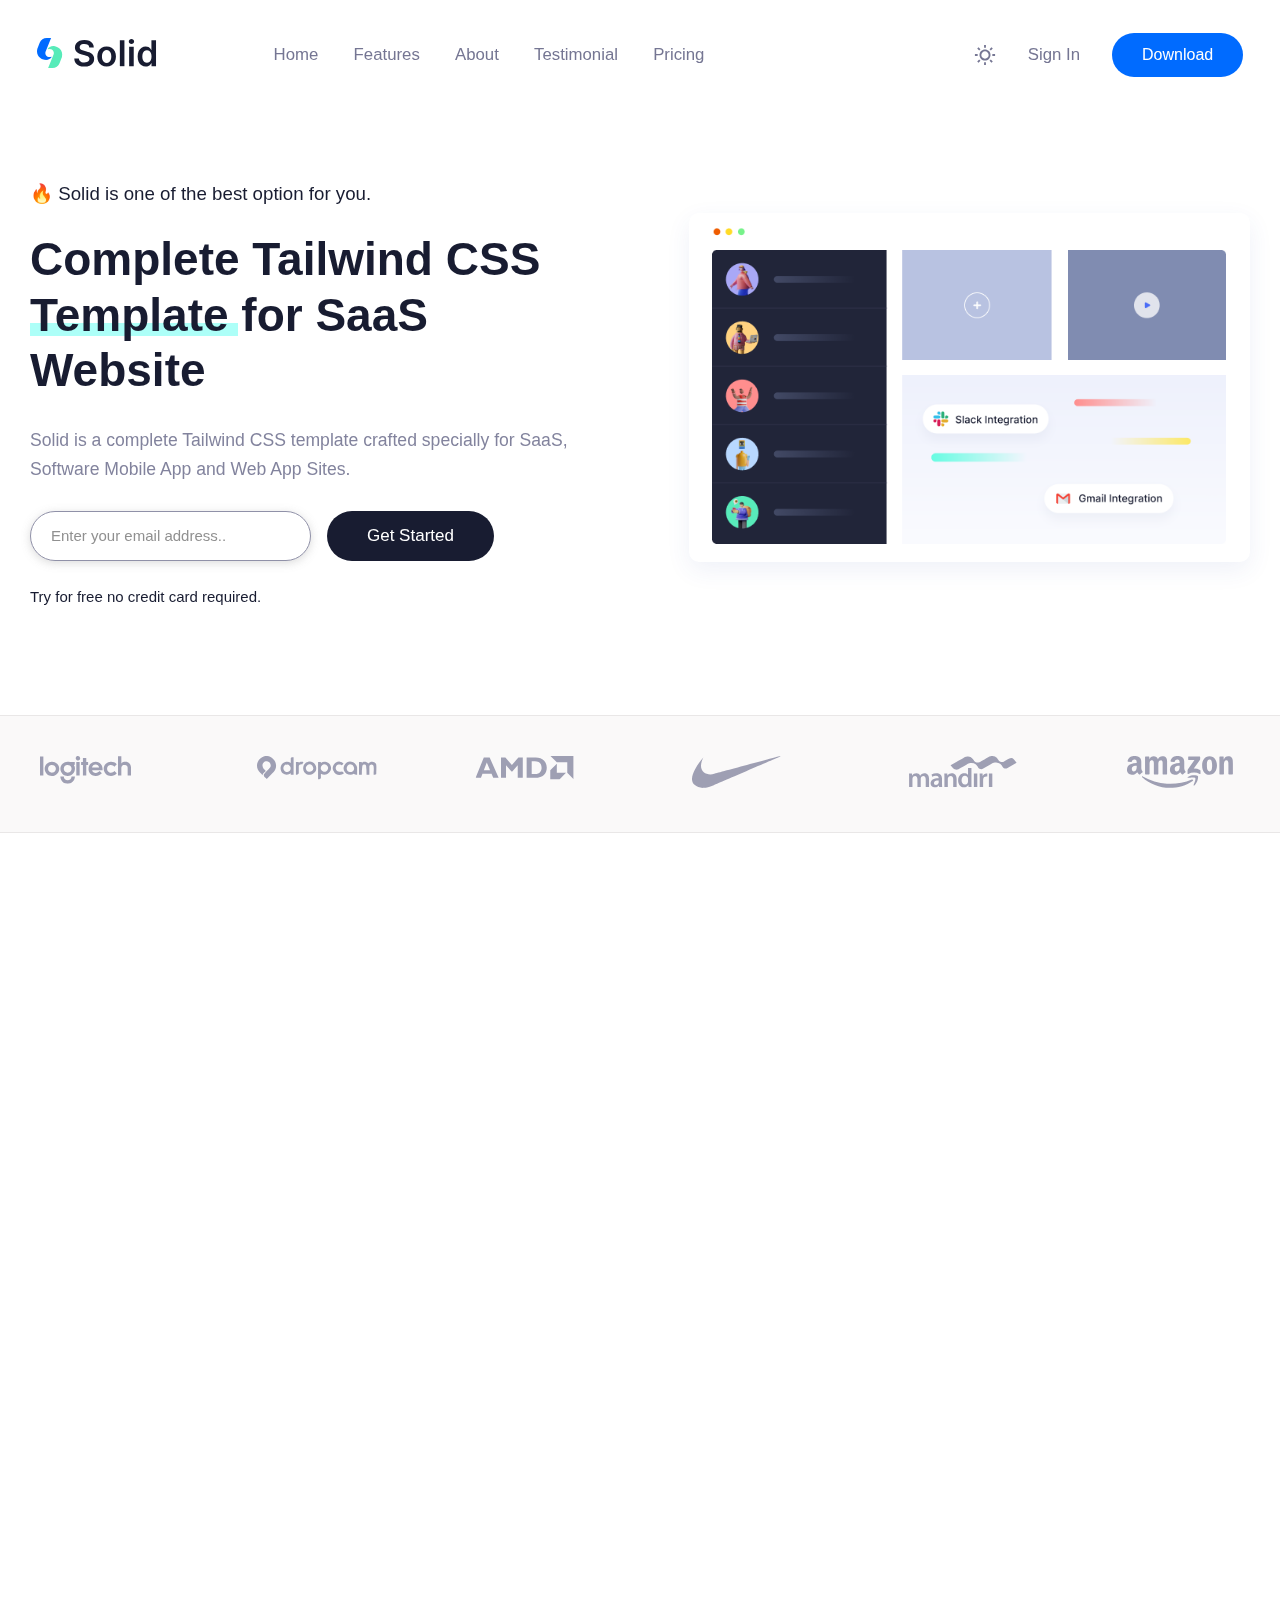
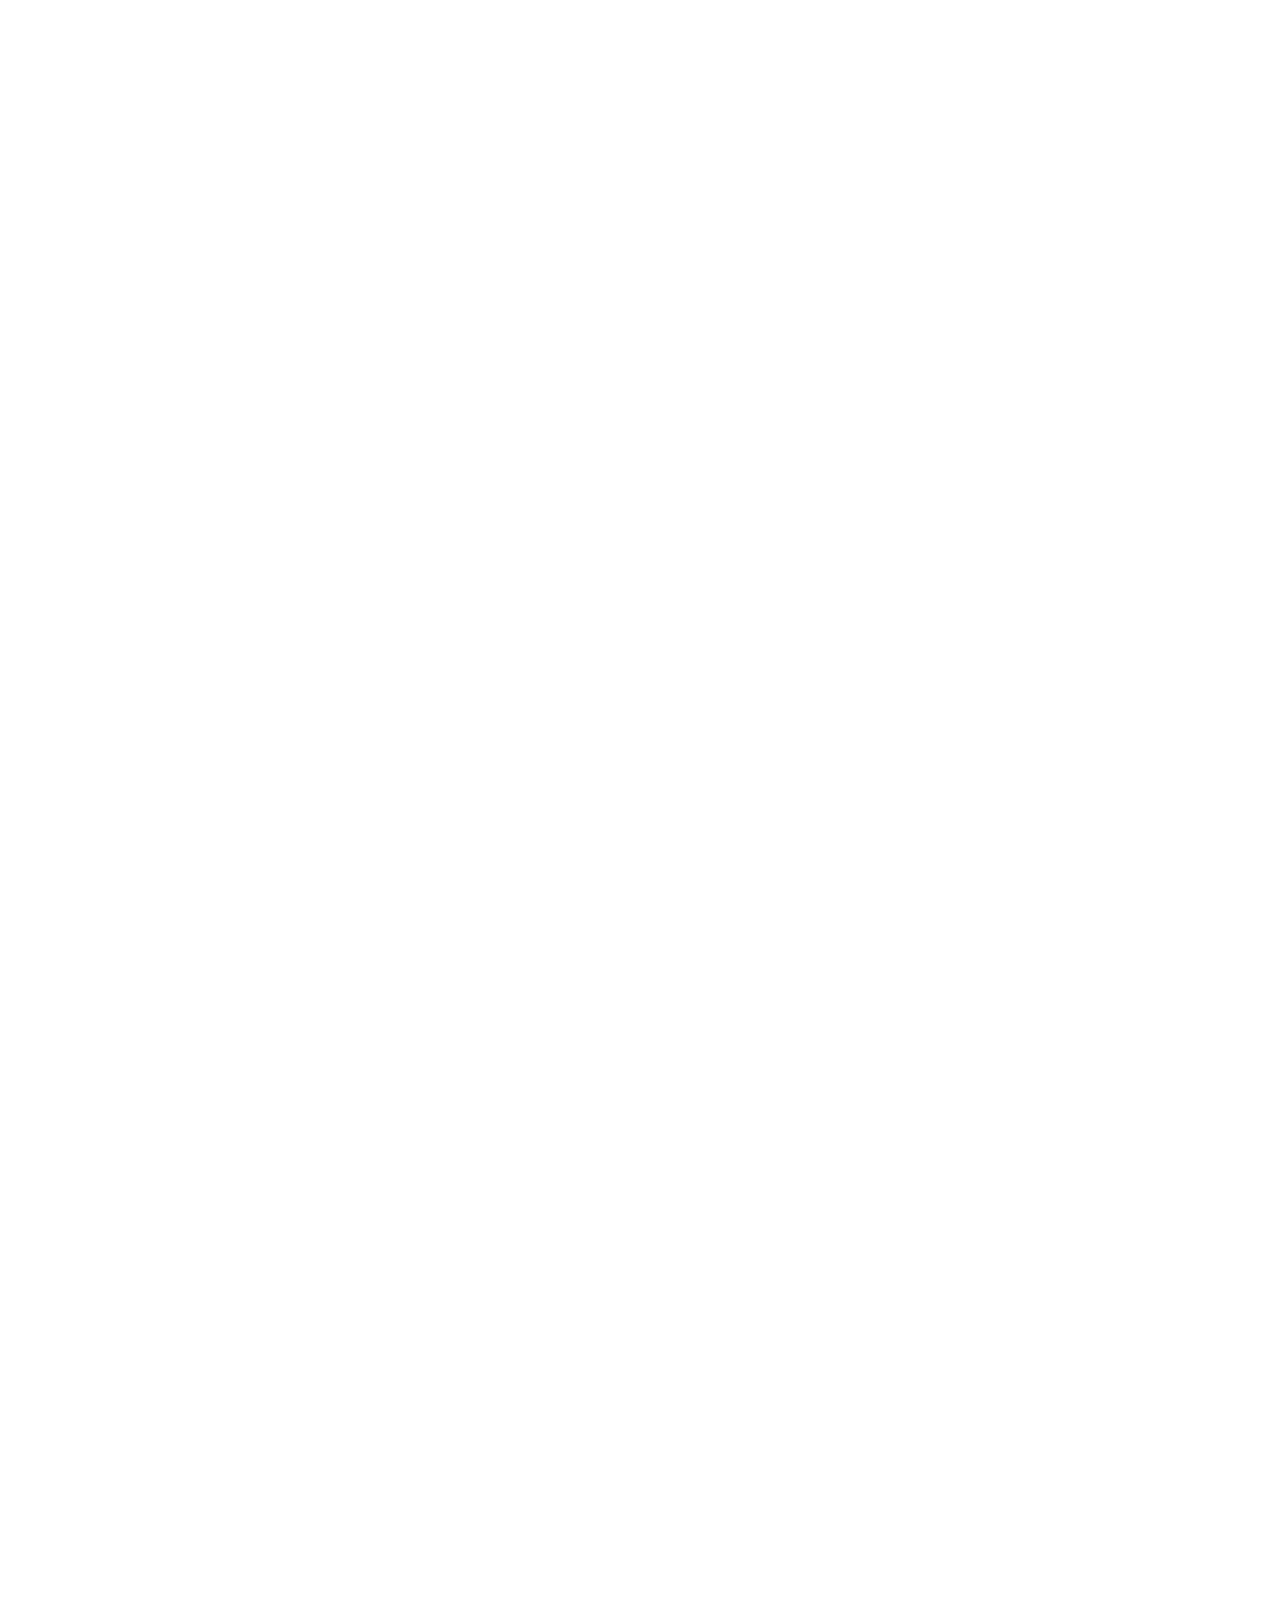
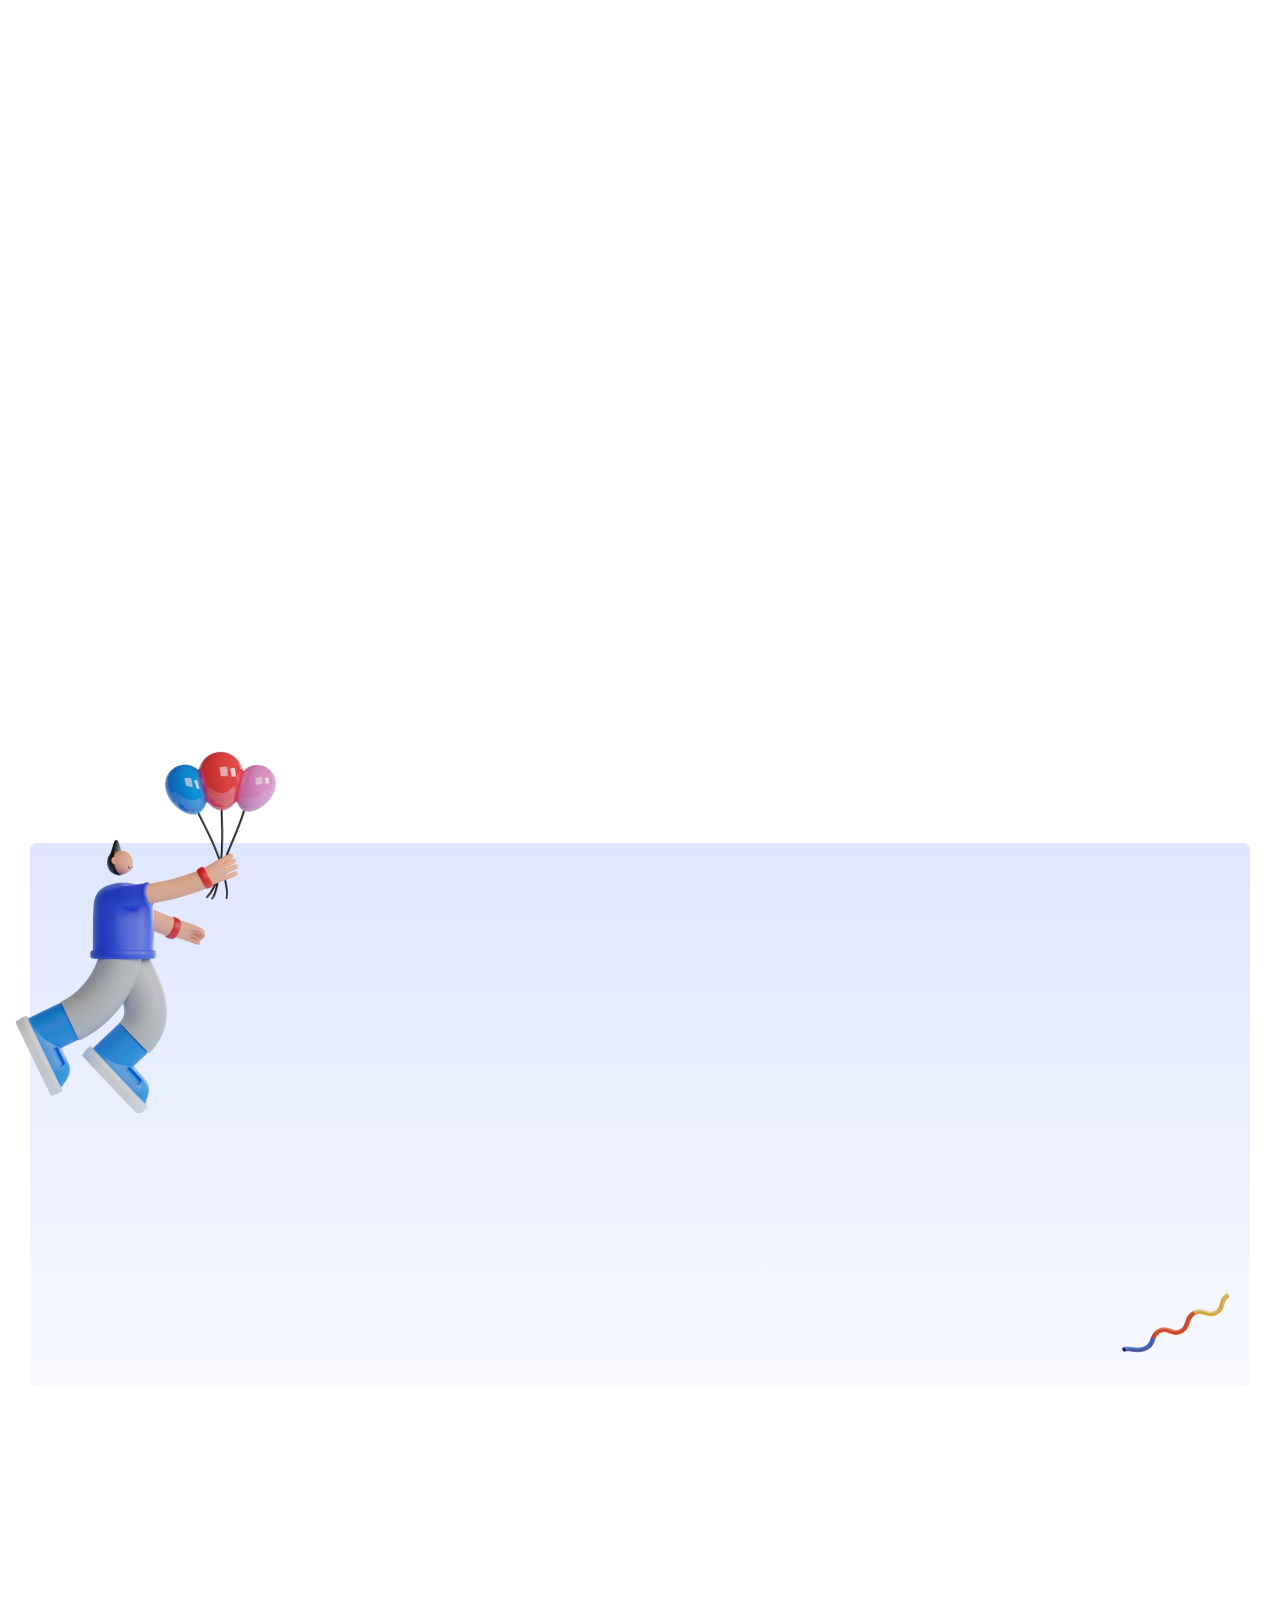
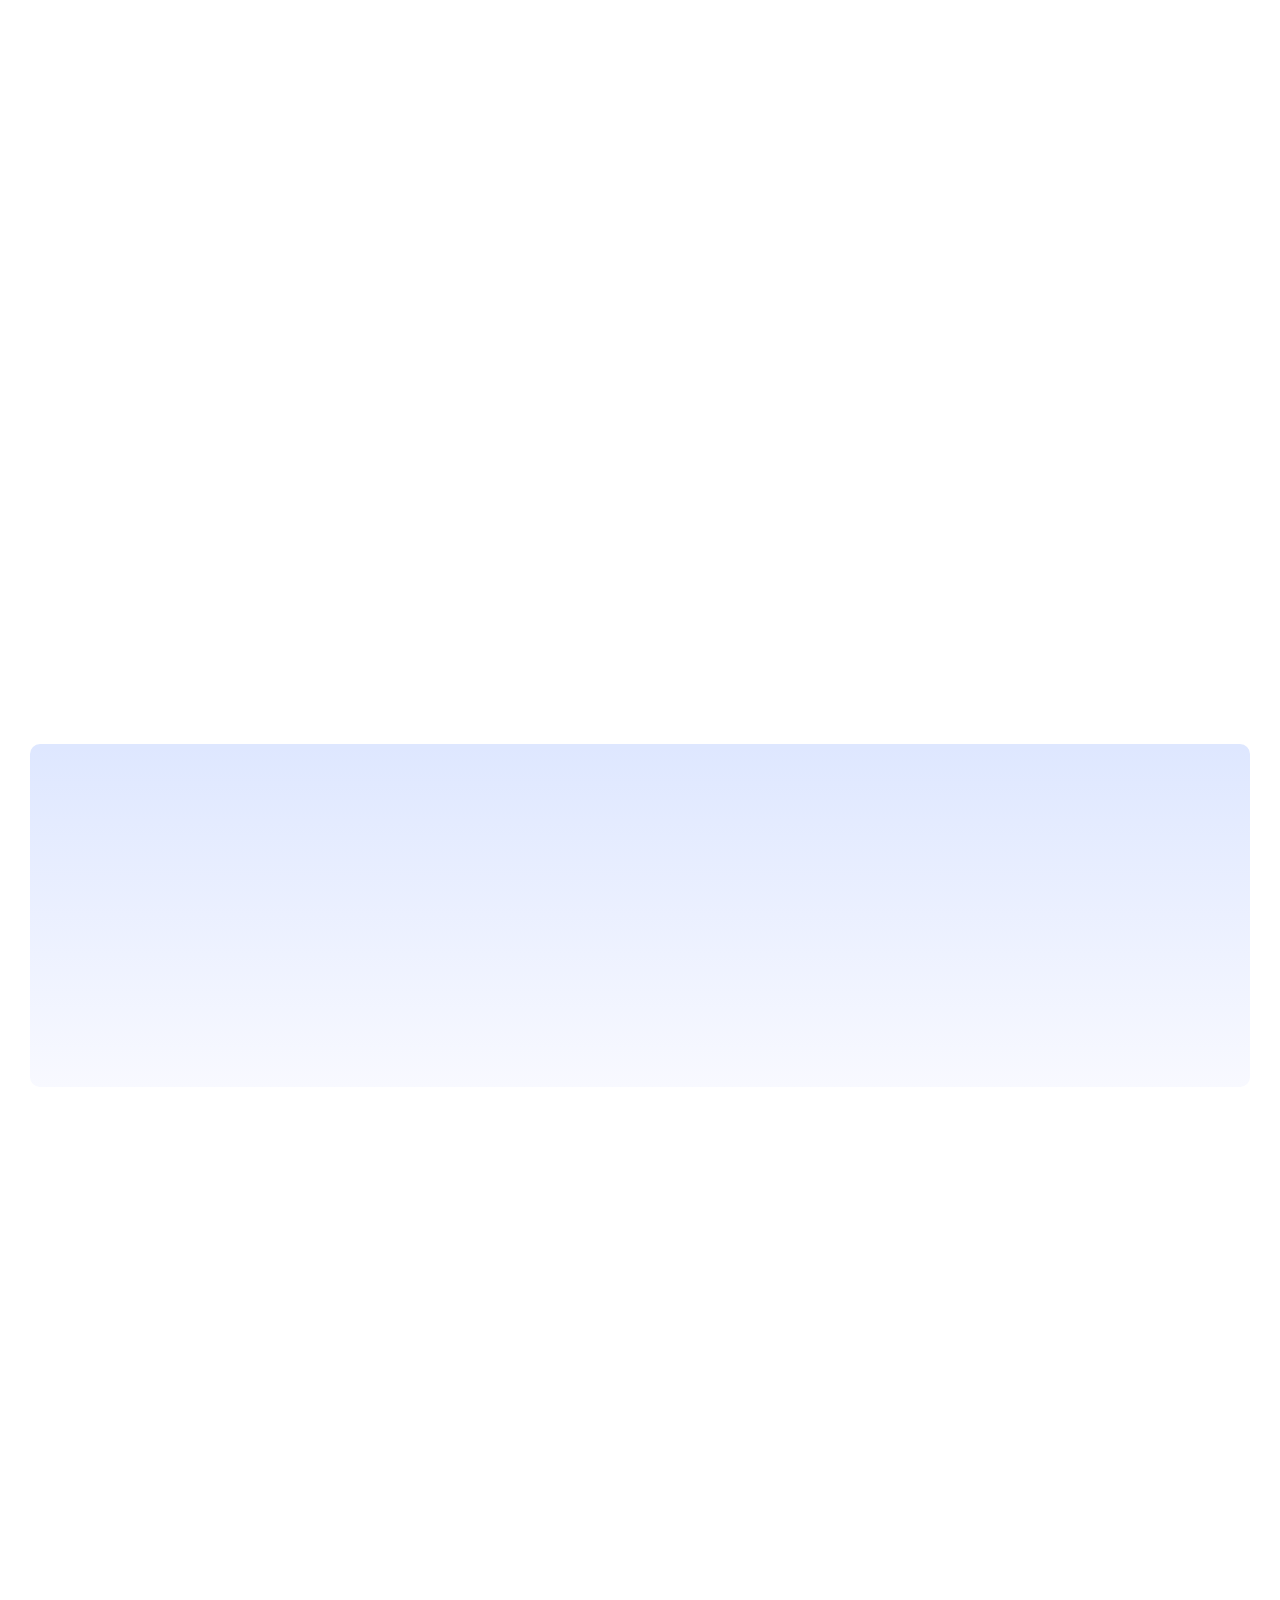
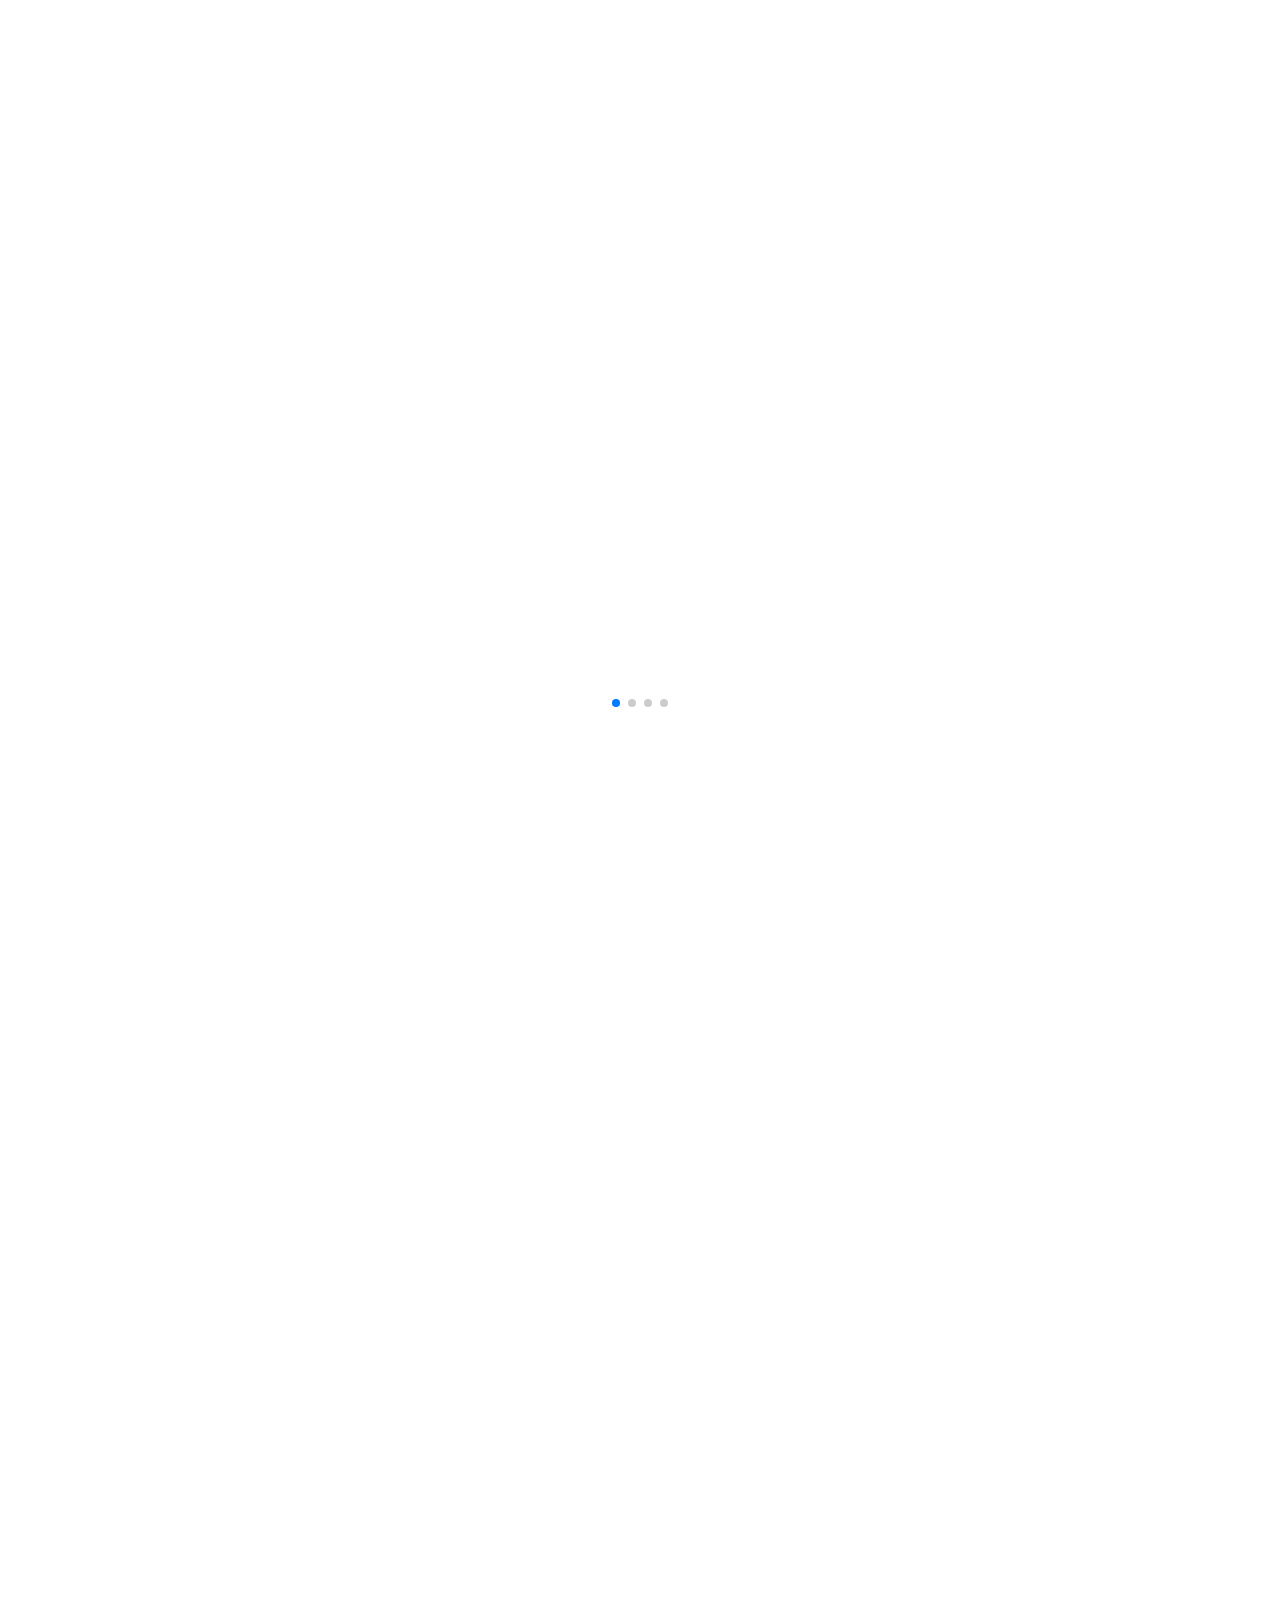
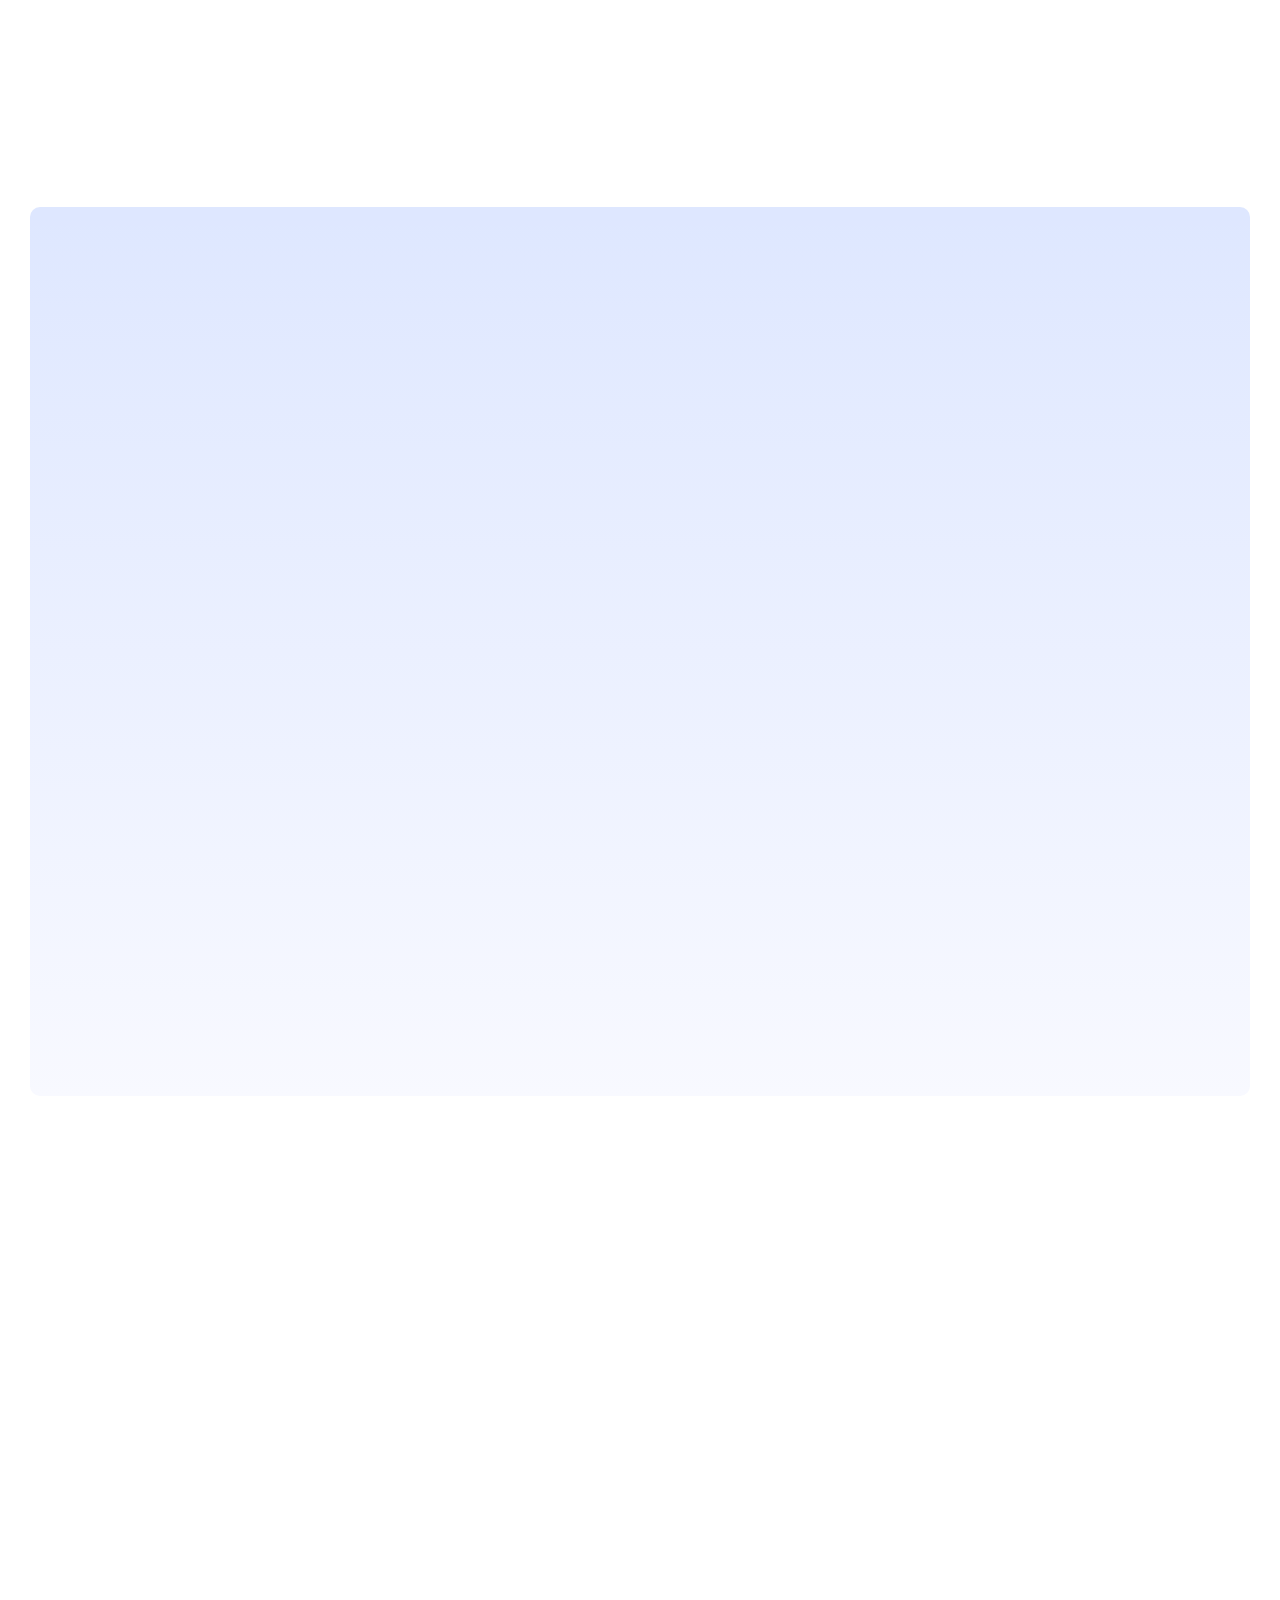
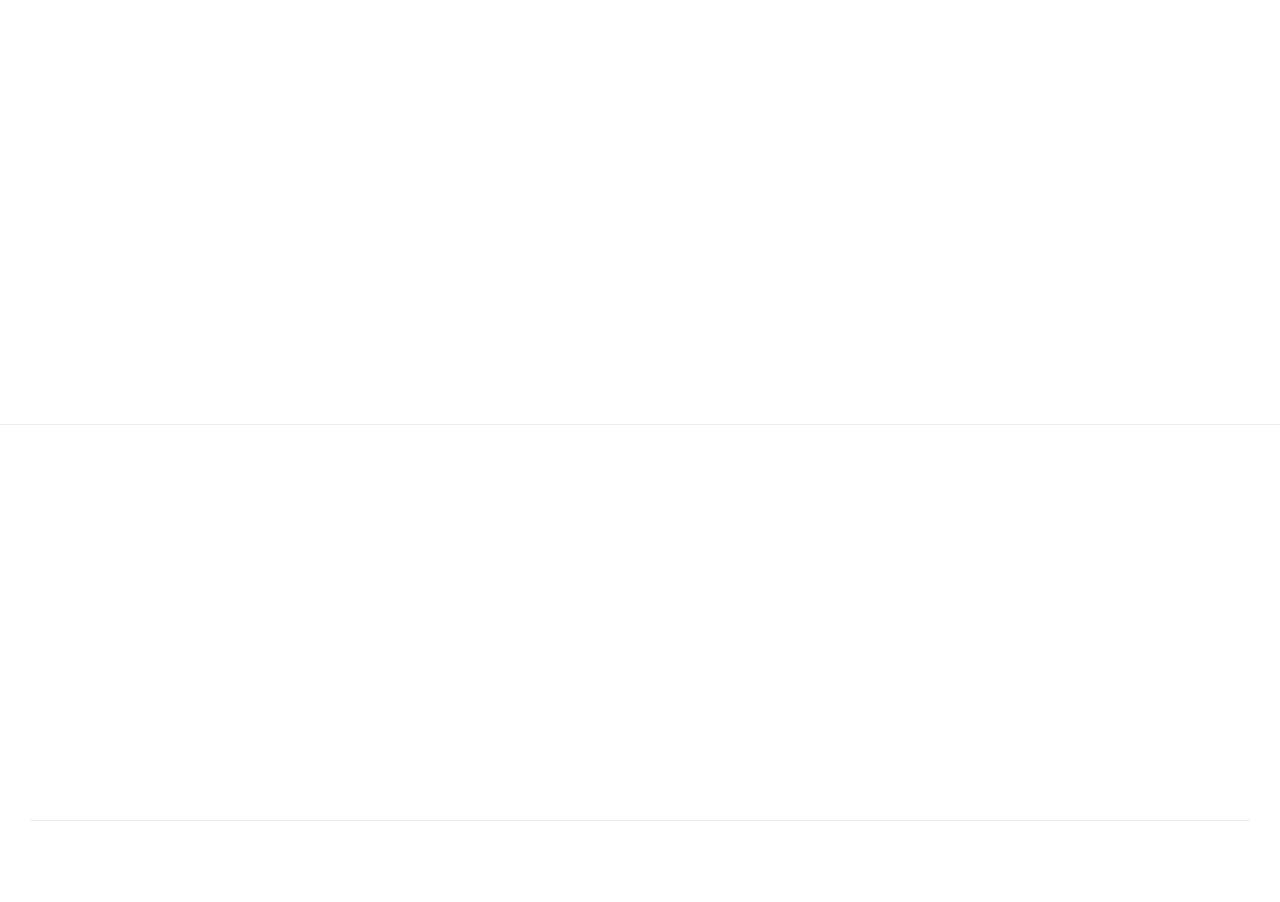
<file: index.html>
<!DOCTYPE html>
<html lang="en">
<head>
    <meta charset="UTF-8">
    <meta name="viewport" content="width=device-width, initial-scale=1.0">
    <link rel="stylesheet" href="style.css">
    <link rel="stylesheet" href="https://unpkg.com/aos@next/dist/aos.css" />
    <link rel="stylesheet" href="https://cdn.jsdelivr.net/npm/swiper@10/swiper-bundle.min.css" />
    <title>Document</title>
</head>
<body>
    <header>
        <nav>
            <div class="first">
                <div class="logo">
                    <img class="en" data-one="img/logo-light.svg" data-two="img/logo-dark.svg" src="img/logo-light.svg"  alt="">
                </div>
                <div class="menu">
                    <li><a href="#home"><p>Home</p> </a></li>
                    <li><a href="#features"><p> Features</p></a></li>
                    <li><a href="#about"><p> About</p></a></li>
                    <li><a href="#testimonial"><p> Testimonial</p></a></li>
                    <li><a href="#pricing"><p> Pricing</p></a></li>
                    <div class="on">
                        <a href="#">Sign In</a>
                        <button class="download">Download</button>
                    </div>
                </div>
            </div>
            <div class="second">
                <img class="theme-toggler en" src="img/icon-sun.svg" data-one="img/icon-sun.svg" data-two="img/icon-moon.svg" alt="">
                <button class="nav-toggler">
                    <span></span>
                </button>
                <a href="#">Sign In</a>
                <button class="download">Download</button>
            </div>
        </nav>
    </header>
    <div class="main">
        <section class="intro" id="home">
            <div class="container">
                <div class="content" data-aos="fade-right" data-aos-duration="1500">
                    <h3 class="tc">🔥 Solid is one of the best option for you.</h3>
                    <h1 class="title tc" >Complete Tailwind CSS <span>Template</span> for SaaS Website</h1>
                    <div class="text">
                        <p >Solid is a complete Tailwind CSS template crafted specially for SaaS, Software Mobile App and Web App Sites.</p>
                    </div>
                    <div class="form">
                        <input type="text" placeholder="Enter your email address..">
                        <button>Get Started</button>
                    </div>
                    <h5 class="tc">Try for free no credit card required.</h5>
                </div>
                <div class="image" data-aos="fade-left" data-aos-duration="1500">
                    <div class="cont bg">
                        <img class="en" data-one="img/hero-light.png" data-two="img/hero-dark.png" src="img/hero-light.png" alt="">
                    </div>                 
                </div>
            </div>
        </section>
        <div class="brand">
            <div class="container">
                <div class="brand-img " data-aos="fade-down" data-aos-duration="1000" data-aos-delay="200">
                    <img src="img/brand-light-01.svg" alt="">
                </div>
                <div class="brand-img" data-aos="fade-down" data-aos-duration="1000" data-aos-delay="400">
                    <img src="img/brand-light-02.svg" alt="">
                </div><div class="brand-img" data-aos="fade-down" data-aos-duration="1000" data-aos-delay="600">
                    <img src="img/brand-light-03.svg" alt="">
                </div><div class="brand-img" data-aos="fade-down" data-aos-duration="1000" data-aos-delay="800">
                    <img src="img/brand-light-04.svg" alt="">
                </div><div class="brand-img" data-aos="fade-down" data-aos-duration="1000" data-aos-delay="1000">
                    <img src="img/brand-light-05.svg" alt="">
                </div><div class="brand-img" data-aos="fade-down" data-aos-duration="1000" data-aos-delay="1200">
                    <img src="img/brand-light-06.svg" alt="">
                </div>
            </div>
        </div>
        <section class="feature" id="features">
            <div class="container">
                <div class="heading " data-aos="fade-down" data-aos-duration="1000" >
                    <div class="head tc">SAAS FEATURES</div>
                    <h1 class="tc">Our Software's Core Features</h1>
                    <p class="text">Lorem ipsum dolor sit amet, consectetur adipiscing elit. In convallis tortor eros. Donec vitae tortor lacus. Phasellus aliquam ante in maximus.                    </p>
                </div>
                <div class="content">
                    <div class="box bg" data-aos="fade-down" data-aos-duration="1500" data-aos-delay="200">
                       <div class="cont">
                            <div class="icon">
                                <img src="img/icon-01.svg" alt="">
                            </div>
                            <h2 class="tc">Crafted for Saas</h2>
                            <p class="text">Lorem ipsum dolor sit amet, consectetur adipiscing elit. In convallis tortor.</p>
                        
                       </div>
                    </div>
                    <div class="box bg" data-aos="fade-down" data-aos-duration="1500" data-aos-delay="400">
                        <div class="cont">
                             <div class="icon">
                                 <img src="img/icon-02.svg" alt="">
                             </div>
                             <h2 class="tc">High-quality Design</h2>
                             <p class="text">Lorem ipsum dolor sit amet, consectetur adipiscing elit. In convallis tortor.</p>
                         
                        </div>
                     </div>
                     <div class="box bg" data-aos="fade-down" data-aos-duration="1500" data-aos-delay="600">
                        <div class="cont">
                             <div class="icon">
                                 <img src="img/icon-03.svg" alt="">
                             </div>
                             <h2 class="tc">All Essential Sections</h2>
                             <p class="text">Lorem ipsum dolor sit amet, consectetur adipiscing elit. In convallis tortor.</p>
                         
                        </div>
                     </div>
                     <div class="box bg" data-aos="fade-down" data-aos-duration="1000" data-aos-delay="200">
                        <div class="cont">
                             <div class="icon">
                                 <img src="img/icon-04.svg" alt="">
                             </div>
                             <h2 class="tc">Speed Optimized</h2>
                             <p class="text">Lorem ipsum dolor sit amet, consectetur adipiscing elit. In convallis tortor.</p>
                         
                        </div>
                     </div>
                     <div class="box bg" data-aos="fade-down" data-aos-duration="1000" data-aos-delay="400">
                        <div class="cont">
                             <div class="icon">
                                 <img src="img/icon-05.svg" alt="">
                             </div>
                             <h2 class="tc">Fully Customizable</h2>
                             <p class="text">Lorem ipsum dolor sit amet, consectetur adipiscing elit. In convallis tortor.</p>
                         
                        </div>
                     </div>
                     <div class="box bg" data-aos="fade-down" data-aos-duration="1000" data-aos-delay="600">
                        <div class="cont">
                             <div class="icon">
                                 <img src="img/icon-06.svg" alt="">
                             </div>
                             <h2 class="tc">Regular Updates</h2>
                             <p class="text">Lorem ipsum dolor sit amet, consectetur adipiscing elit. In convallis tortor.</p>
                         
                        </div>
                     </div>
                </div>
            </div>
        </section>
        <section class="about" >
            <div class="container">
                <div class="image" data-aos="fade-right" data-aos-duration="1000" >
                    <img class="en" data-one="img/about-light-01.png" data-two="img/about-dark-01.png" src="img/about-light-01.png" alt="">
                </div>
                <div class="content" data-aos="fade-left" data-aos-duration="1000" >
                    <div class="heading">
                        <div class="head">New</div>
                        <h4 class="tc">START TRACKING VISITORS</h4>
                    </div>
                    <h1 class="title tc">Know More About Our <span>Products</span>.</h1>
                    <p class="text">Lorem ipsum dolor sit amet, consectetur adipiscing elit. Ut ultricies lacus non fermentum ultrices. Fusce consectetur le.</p>
                    <div class="list">
                        <div class="circle"><h2 class="tc">01</h2></div>
                        <div class="note">
                            <h4 class="tc">Lorem ipsum dolor.</h4>
                            <p class="text">Ut ultricies lacus non fermentum ultrices.</p>
                        </div>
                    </div>
                    <div class="list">
                        <div class="circle"><h2 class="tc">02</h2></div>
                        <div class="note">
                            <h4 class="tc">Fusce consectetur le. </h4>
                            <p class="text">  consectetur adipiscing elit fermentum ultricies.</p>
                        </div>
                    </div>
                </div>
            </div>
        </section>
        <section class="about" id="about">
            <div class="container">
                
                <div class="content" data-aos="fade-right" data-aos-duration="1000" >
                    <div class="heading">
                        <h4 class="tc"> GROW YOUR BUSINESS FASTER</h4>
                    </div>
                    <h1 class="title tc">Track Your Audience <span>Activities</span></h1>
                    <p class="text">Lorem ipsum dolor sit amet, consectetur adipiscing elit. Ut ultricies lacus non fermentum ultrices. Fusce consectetur le.</p>
                    <a href="#">
                        <p class="tc">Know More</p>
                        <img data-one="img/icon-arrow-light.svg" data-two="img/icon-arrow-dark.svg" class="en" src="img/icon-arrow-light.svg" alt="">
                    </a>
                </div>

                <div class="image"data-aos="fade-left" data-aos-duration="1000" >
                    <img class="en" data-one="img/about-light-02.png" data-two="img/about-dark-02.png" src="img/about-light-02.png" alt="">
                </div>
            </div>
        </section>
       
        <section class="about about-switch">
            <div class="bar sj" data-aos="fade-down" data-aos-duration="1000">
                <div class="list active" id="cui">
                    <div class="circle"><h2 class="tc">01</h2></div>
                    <div class="note">
                        <h4 class="tc">Clean User Interface</h4>
                    </div>
                </div>
                <div class="list" id="cdsc">
                    <div class="circle"><h2 class="tc">02</h2></div>
                    <div class="note">
                        <h4 class="tc"> Cloud Data Save Options</h4>
                    </div>
                </div>
                <div class="list" id="mac">
                    <div class="circle"><h2 class="tc">03</h2></div>
                    <div class="note">
                        <h4 class="tc">Management And Collaboration</h4>
                    </div>
                </div>
            </div>
            <div class="container cui active" data-aos="fade-down" data-aos-duration="1000">            
                <div class="content ">
                    <h1 class="title tc">Solid Has Neat & Clean User Interface.</h1>
                    <p class="text">    Lorem ipsum dolor sit amet, consectetur adipiscing elit. Ut ultricies lacus non fermentum ultrices. Fusce consectetur le.</p>
                    <p class="text"> Nam id eleifend dui, id iaculis purus. Etiam lobortis neque nec finibus sagittis. Nulla ligula nunc egestas ut.</p>
                </div>

                <div class="image">
                    <img class="en" data-one="img/features-light-01.png" data-two="img/features-dark-01.png" src="img/features-light-01.png" alt="">
                </div>
                
            </div>
            <div class="container cdsc" data-aos="fade-down" data-aos-duration="1000">            
                <div class="content ">
                    <h1 class="title tc">Solid Has Cloud Data Save Options. </h1>
                    <p class="text">    Lorem ipsum dolor sit amet, consectetur adipiscing elit. Ut ultricies lacus non fermentum ultrices. Fusce consectetur le.</p>
                    <p class="text"> Nam id eleifend dui, id iaculis purus. Etiam lobortis neque nec finibus sagittis. Nulla ligula nunc egestas ut.</p>
                </div>

                <div class="image">
                    <img class="en" data-one="img/features-light-01.png" data-two="img/features-dark-01.png" src="img/features-light-01.png" alt="">
                </div>
                
            </div>
            <div class="container mac" data-aos="fade-down" data-aos-duration="1000">            
                <div class="content ">
                    <h1 class="title tc">Solid Has Management And Collaboration.</h1>
                    <p class="text">    Lorem ipsum dolor sit amet, consectetur adipiscing elit. Ut ultricies lacus non fermentum ultrices. Fusce consectetur le.</p>
                    <p class="text"> Nam id eleifend dui, id iaculis purus. Etiam lobortis neque nec finibus sagittis. Nulla ligula nunc egestas ut.</p>
                </div>

                <div class="image">
                    <img class="en" data-one="img/features-light-01.png" data-two="img/features-dark-01.png" src="img/features-light-01.png" alt="">
                </div>
                
            </div>
        </section>

        <section class="info">
            <div class="container">
                <div class="heading" data-aos="fade-down" data-aos-duration="1000">
                    <h1 class="tc">Trusted by Global Companies.</h1>
                    <p class="text">Lorem ipsum dolor sit amet, consectetur adipiscing elit. In convallis tortor eros. Donec vitae tortor lacus. Phasellus aliquam ante in maximus.</p>
                </div>
                <div class="number" data-aos="fade-down" data-aos-duration="1000">
                    <div class="cont">
                        <h1 class="tc">500k</h1>
                        <h4 class="text">World Wide Clients</h4>
                    </div>
                    <div class="cont">
                        <h1 class="tc">1M+</h1>
                        <h4 class="text">Downloads</h4>
                    </div>
                    <div class="cont">
                        <h1 class="tc">865</h1>
                        <h4 class="text">Wining Award</h4>
                    </div>
                </div>
            </div>
        </section>
        <section class="integration">
            <div class="container">
                <div class="heading" data-aos="fade-down" data-aos-duration="1000">
                    <div class="head tc">INTEGRATIONS</div>
                    <h1 class="tc">Remotely Maintain Your Data, From Anywhere, Anytime.</h1>
                    <p class="text">  Lorem ipsum dolor sit amet, consectetur adipiscing elit. In convallis tortor eros. Donec vitae tortor lacus. Phasellus aliquam ante in maximus.</p>
                </div>
                <div class="content">
                    <div class="one">
                        <div class="image sj" data-aos="fade-down" data-aos-duration="1000" data-aos-delay="100">
                            <img src="img/brand-07.svg" alt="">
                        </div>
                        <div class="image sj none" data-aos="fade-down" data-aos-duration="1000" data-aos-delay="200">
                            <img src="img/brand-07.svg" alt="">
                        </div>
                        <div class="image sj" data-aos="fade-down" data-aos-duration="1000" data-aos-delay="200">
                            <img src="img/brand-08.svg" alt="">
                        </div>
                        <div class="image sj none" data-aos="fade-down" data-aos-duration="1000" data-aos-delay="100">
                            <img src="img/brand-08.svg" alt="">
                        </div>
                        <div class="image sj" data-aos="fade-down" data-aos-duration="1000" data-aos-delay="300">
                            <img src="img/brand-09.png" alt="">
                        </div>
                        
                        <div class="image sj none" data-aos="fade-down" data-aos-duration="1000" data-aos-delay="300">
                            <img src="img/brand-09.png" alt="">
                        </div>
                    </div>
                    <div class="two">
                        <div class="image sj none">
                            <img src="img/brand-10.svg" alt="">
                        </div>
                        <div class="image sj " data-aos="fade-down" data-aos-duration="1000" data-aos-delay="100">
                            <img src="img/brand-10.svg" alt="">
                        </div>
                        <div class="image sj none">
                            <img src="img/brand-11.svg" alt="">
                        </div>
                        <div class="image sj " data-aos="fade-down" data-aos-duration="1000" data-aos-delay="200">
                            <img src="img/brand-11.svg" alt="">
                        </div>
                        <div class="image sj none">
                            <img src="img/brand-12.svg" alt="">
                        </div>
                        <div class="image sj " data-aos="fade-down" data-aos-duration="1000" data-aos-delay="300">
                            <img src="img/brand-12.svg" alt="">
                        </div>
                    </div>
                    
                </div>
            </div>
        </section>
        <section class="productivity ">
            <div class="container blc">
                <div class="content" data-aos="fade-right" data-aos-duration="1000">
                    <h2 class="tc">Join With Us Today & Incrud-ease Your Productivity</h2>
                    <p class="text">Lorem ipsum dolor sit amet, consectetur adipiscing elit. In convallis tortor eros. Donec vitae tortor lacus. Phasellus aliquam ante in maximus.</p>
                </div>
                <div class="image" data-aos="fade-down" data-aos-duration="1000">
                    <img src="img/shape-06.png" alt="">
                    <button><a href="#">Sign up free</a></button>
                </div>
            </div>
           
        </section>
        <section class="faq">
            <div class="container">
                <div class="heading" data-aos="fade-down" data-aos-duration="1000">
                    <h4 class="tc">OUR FAQ'S</h4>
                    <h1 class="title tc">Frequently Asked <span>Questions </span></h1>
                    <a href="#">
                        <p class="tc">Know More</p>
                      </a>
                </div>
                <div class="content bg" data-aos="fade-down" data-aos-duration="1000">
                    <div class="cont ">
                        <div class="note-title">  
                            <h3 class="tc">Lorem ipsum dolor sit amet, consectetur. </h3>
                            <span class="tc"></span>
                        </div>
                        <div class="note">
                            <p class="text">We provide digital experience services to startups and small businesses. We help our clients succeed by creating brand identities, digital experiences</p>
                        </div>
                    </div>
                    <div class="cont">
                        <div class="note-title">  
                            <h3 class="tc">Lorem ipsum dolor sit amet, consectetur. </h3>
                            <span class="tc"></span>
                        </div>
                         <div class="note">
                            <p class="text">We provide digital experience services to startups and small businesses. We help our clients succeed by creating brand identities, digital experiences</p>
                        </div>
                    </div>
                    <div class="cont">
                        <div class="note-title">  
                            <h3 class="tc">Lorem ipsum dolor sit amet, consectetur. </h3>
                            <span class="tc"></span>
                        </div>
                        <div class="note">
                            <p class="text">We provide digital experience services to startups and small businesses. We help our clients succeed by creating brand identities, digital experiences</p>
                        </div>
                    </div>
                </div>
            </div>
        </section>
        <section class="testimonial" id="testimonial">
            <div class="container">
                <div class="heading" data-aos="fade-down" data-aos-duration="1000">
                    <div class="head"><h3>Testimonial</h3></div>
                    <h1 class="title tc" >Client’s Testimonials</h1>
                    <p class="text">Lorem ipsum dolor sit amet, consectetur adipiscing elit. In convallis tortor eros. Donec vitae tortor lacus. Phasellus aliquam ante in maximus.</p>
                </div>
                <div class="swiper mySwiper">
                    <div class="content swiper-wrapper" data-aos="fade-down" data-aos-duration="1000">
                        <div class="box bg sj swiper-slide">
                            <div class="header">
                            <div class="name">
                                <h4 class="tc">David smith</h4>
                                <p class="text">Founter @democompany</p>
                            </div>
                            <div class="image">
                                <img src="img/user-01.png" alt="">
                            </div>
                            </div>
                            <div class="note">
                                <p class="text">Lorem ipsum, dolor sit amet consectetur adipisicing elit. A doloribus totam suscipit consectetur ea. Iure quis voluptates quae minima dolorum magni incidunt, corrupti ea vitae?</p>
                            </div>
                        </div>
                        <div class="box bg sj swiper-slide">
                            <div class="header">
                            <div class="name">
                                <h4 class="tc">David smith</h4>
                                <p class="text">Founter @democompany</p>
                            </div>
                            <div class="image">
                                <img src="img/user-02.png" alt="">
                            </div>
                            </div>
                            <div class="note">
                                <p class="text">Lorem ipsum, dolor sit amet consectetur adipisicing elit. A doloribus totam suscipit consectetur ea. Iure quis voluptates quae minima dolorum magni incidunt, corrupti ea vitae?</p>
                            </div>
                        </div>
                        <div class="box bg sj swiper-slide">
                            <div class="header">
                            <div class="name">
                                <h4 class="tc">David smith</h4>
                                <p class="text">Founter @democompany</p>
                            </div>
                            <div class="image">
                                <img src="img/user-01.png" alt="">
                            </div>
                            </div>
                            <div class="note">
                                <p class="text">Lorem ipsum, dolor sit amet consectetur adipisicing elit. A doloribus totam suscipit consectetur ea. Iure quis voluptates quae minima dolorum magni incidunt, corrupti ea vitae?</p>
                            </div>
                        </div>
                        <div class="box bg sj swiper-slide">
                            <div class="header">
                            <div class="name">
                                <h4 class="tc">David smith</h4>
                                <p class="text">Founter @democompany</p>
                            </div>
                            <div class="image">
                                <img src="img/user-02.png" alt="">
                            </div>
                            </div>
                            <div class="note">
                                <p class="text">Lorem ipsum, dolor sit amet consectetur adipisicing elit. A doloribus totam suscipit consectetur ea. Iure quis voluptates quae minima dolorum magni incidunt, corrupti ea vitae?</p>
                            </div>
                        </div>

                    </div>
                    <div class="swiper-pagination"></div>
                </div>
            </div>
        </section>
        <section class="pricing" id="pricing">
            <div class="container">
                <div class="heading" data-aos="fade-down" data-aos-duration="1000">
                    <div class="head"><h3>PRICING PLANS</h3></div>
                    <h1 class="tc">Simple Pricing</h1>
                    <p class="text">Lorem ipsum dolor sit amet, consectetur adipiscing elit. In convallis tortor eros. Donec vitae tortor lacus. Phasellus aliquam ante in maximus.</p>
                </div>
                <div class="content">
                    <div class="box bg sj" data-aos="fade-down" data-aos-duration="1000">
                        <div class="price">
                            <div class="amount">
                                <h1 class="tc">$10</h1>
                                <h4 class="text">/month</h4>
                            </div>
                            <div class="pack">
                                <h2 class="tc">Small Pack</h2>
                                <p class="text">Lorem ipsum dolor sit amet, consec adipisicing elit.</p>
                            </div>
                        </div>
                        <div class="benefits">
                            <h3>300 GB Storage</h3>
                            <h3>Unlimited Photos an Videos</h3>
                            <h3>Exclusive Support</h3>
                            <h3 class="except">Custom Branding Strategy</h3>
                            <a href="#">
                                <p class="tc">Get the Plan</p>
                              </a>
                            </a>
                        </div>
                    </div>
                    <div class="box bg sj popular" data-aos="fade-down" data-aos-duration="1000" data-aos-delay="200">
                        <div class="price">
                            <div class="amount">
                                <h1 class="tc">$59</h1>
                                <h4 class="text">/month</h4>
                            </div>
                            <div class="pack">
                                <h2 class="tc">Medium Pack</h2>
                                <p class="text">Lorem ipsum dolor sit amet, consec adipisicing elit.</p>
                            </div>
                        </div>
                        <div class="benefits">
                            <h3>300 GB Storage</h3>
                            <h3>Unlimited Photos an Videos</h3>
                            <h3>Exclusive Support</h3>
                            <h3 class="except">Custom Branding Strategy</h3>
                            <a href="#">
                                <p class="tc">Get the Plan</p>
                              </a>
                            </a>
                        </div>
                    </div>
                    <div class="box bg sj" data-aos="fade-down" data-aos-duration="1000" data-aos-delay="400">
                        <div class="price">
                            <div class="amount">
                                <h1 class="tc">$189</h1>
                                <h4 class="text">/month</h4>
                            </div>
                            <div class="pack">
                                <h2 class="tc">Large Pack</h2>
                                <p class="text">Lorem ipsum dolor sit amet, consec adipisicing elit.</p>
                            </div>
                        </div>
                        <div class="benefits">
                            <h3>300 GB Storage</h3>
                            <h3>Unlimited Photos an Videos</h3>
                            <h3>Exclusive Support</h3>
                            <h3>Custom Branding Strategy</h3>
                            <a href="#">
                                <p class="tc">Get the Plan</p>
                              </a>
                            </a>
                        </div>
                    </div>
                </div>
            </div>
        </section>
        <section class="contact">
            <div class="container blc">
                <div class="form" data-aos="fade-down" data-aos-duration="1000">
                    <div class="content">
                        <div class="heading"><h2 class="tc">Send a Message</h2></div>
                        <div class="main-form">
                            <div class="cont">
                                <input type="text" placeholder="Full name">
                                <input type="text" placeholder="Email address">
                            </div>
                            <div class="cont">
                                <input type="text" placeholder="Subject">
                                <input type="text" placeholder="Phone number">
                            </div>
                            <div class="cont">
                               <textarea name="Message" placeholder="Message"></textarea>
                            </div>
                        </div>
                        <div class="check">
                          <input type="checkbox">
                          <p class="text">By clicking Checkbox, you agree to use our "Form" terms And consent cookie usage in browser.</p>
                        </div>
                        <div class="button">
                            <button><a href="#">Send Message</a></button>
                        </div>
                     </div>
                </div>
                <div class="info" data-aos="fade-down" data-aos-duration="1000">
                    <h2 class="tc">Find Us</h2>
                    <div class="cont">
                        <h3 class="tc">Our Location</h3>
                        <p class="text">290 Maryam Springs 260, Courbevoie, Paris, France</p>
                    </div>
                    <div class="cont">
                        <h3 class="tc"> Email Address</h3>
                        <p class="text">yourmail@domainname.com</p>
                    </div>
                    <div class="cont">
                        <h3 class="tc"> Phone Number</h3>
                        <p class="text">+009 42334 6343 843</p>
                    </div>
                </div>
            </div>
        </section>
        <section class="blog">
            <div class="container">
                <div class="heading" data-aos="fade-down" data-aos-duration="1000">
                    <div class="head"><h3>NEWS & BLOGS</h3></div>
                    <h1 class="title tc" >Latest News & Blogs</h1>
                    <p class="text">Lorem ipsum dolor sit amet, consectetur adipiscing elit. In convallis tortor eros. Donec vitae tortor lacus. Phasellus aliquam ante in maximus.</p>
                </div>
                <div class="content">
                    <div class="box bg" data-aos="fade-down" data-aos-duration="1000" >
                        <div class="image"><img src="img/blog-01.png" alt=""></div>
                        <div class="box-title">
                            <h2 class="tc">Free advertising for your online business</h2>
                        </div>
                        <div class="box-text">
                            <p class="text">Lorem ipsum dolor sit amet, consectetur adipiscing elit convallis tortor.</p>
                        </div>
                    </div>
                    <div class="box bg" data-aos="fade-down" data-aos-duration="1000" data-aos-delay="200">
                        <div class="image"><img src="img/blog-02.png" alt=""></div>
                        <div class="box-title">
                            <h2 class="tc">9 simple ways to improve your design skills</h2>
                        </div>
                        <div class="box-text">
                            <p class="text">Lorem ipsum dolor sit amet, consectetur adipiscing elit convallis tortor.</p>
                        </div>
                    </div>   
                    <div class="box bg" data-aos="fade-down" data-aos-duration="1000" data-aos-delay="400">
                        <div class="image"><img src="img/blog-03.png" alt=""></div>
                        <div class="box-title">
                            <h2 class="tc">Tips to quickly improve your coding speed.</h2>
                        </div>
                        <div class="box-text">
                            <p class="text">Lorem ipsum dolor sit amet, consectetur adipiscing elit convallis tortor.</p>
                        </div>
                    </div>
                </div>
            </div>
        </section>
        <footer>
            <div class="container bg">
                <div class="cont">
                    <div class="logo" data-aos="fade-down" data-aos-duration="1000">
                        <div class="image"><img class="en" data-one="img/logo-light.svg" data-two="img/logo-dark.svg" src="img/logo-light.svg" alt=""></div>
                        <p class="text">Lorem ipsum dolor sit amet, consectetur adipiscing elit.</p>
                        <div class="contact">
                            <p class="text">CONTACT</p>
                            <h2 class="tc">Hey@solid.com</h2>
                        </div>
                    </div>
                    <div class="links" >
                        <div class="link" data-aos="fade-down" data-aos-duration="1000">
                            <h2 class="tc">Quick Links</h2>
                            <div class="con">
                               <li><a class="text" href="#">Home</a></li>
                               <li><a class="text" href="#">Product</a></li>
                               <li><a class="text" href="#">Careers</a></li>
                               <li><a class="text" href="#">Pricing</a></li>

                            </div>
                        </div>
                        <div class="link" data-aos="fade-down" data-aos-duration="1000">
                            <h2 class="tc">Support</h2>
                            <div class="con">
                                <li><a class="text" href="#">Company</a></li>
                                <li><a class="text" href="#">Press Media</a></li>
                                <li><a class="text" href="#">Our Blog</a></li>
                                <li><a class="text" href="#">Contact Us</a></li>

                            </div>
                        </div>
                        <div class="link" data-aos="fade-down" data-aos-duration="1000">
                            <h2 class="tc">Newsletter</h2>
                            <div class="con">
                                <li><p class="text">Subscribe to recieve future updates</p></li>
                                <input type="text" placeholder="Email address">
                            </div>
                        </div>
                    </div>
                </div>
                <div class="brd">
                    <div class="txt" data-aos="fade-down" data-aos-duration="1000">
                        <a href="#" class="text">English</a>
                        <a href="#" class="text">Privacy Policy</a>
                        <a href="#" class="text">Support</a>
                    </div>
                    <div class="copyrignt" data-aos="fade-down" data-aos-duration="1000">
                        <p class="text"> © 2025 Solid. All rights reserved</p>
                    </div>
                    <div class="social" data-aos="fade-down" data-aos-duration="1000">
                        <a href="#"> <img src="img/brand-07.svg" alt=""></a>
                        <a href="#"> <img src="img/brand-07.svg" alt=""></a>
                        <a href="#"> <img src="img/brand-07.svg" alt=""></a>
                       
                    </div>

                </div>
            </div>
        </footer>
    </div>

    <script src="script.js"></script>
    <script src="https://unpkg.com/aos@next/dist/aos.js"></script>
    <script src="https://cdn.jsdelivr.net/npm/swiper@10/swiper-bundle.min.js"></script>

    <script>
      AOS.init({
        offset: 10,
        once:true,
      });
      var swiper = new Swiper(".mySwiper", {
          slidesPerView: 2,
          spaceBetween: 30,
          loop: true,
          autoplay: {
            delay: 3000, // Set the delay between slides in milliseconds (e.g., 3000ms = 3 seconds)
            disableOnInteraction: false, // Allow user interaction to not disable autoplay
          },
          pagination: {
            el: ".swiper-pagination",
            clickable: true,
          },
          breakpoints: {
            268: {
            slidesPerView: 1, 
            },
            774: {
            slidesPerView: 2, // Change number of slides per view
            },
          }
        });
    </script>
    
</body>
</html>
</file>
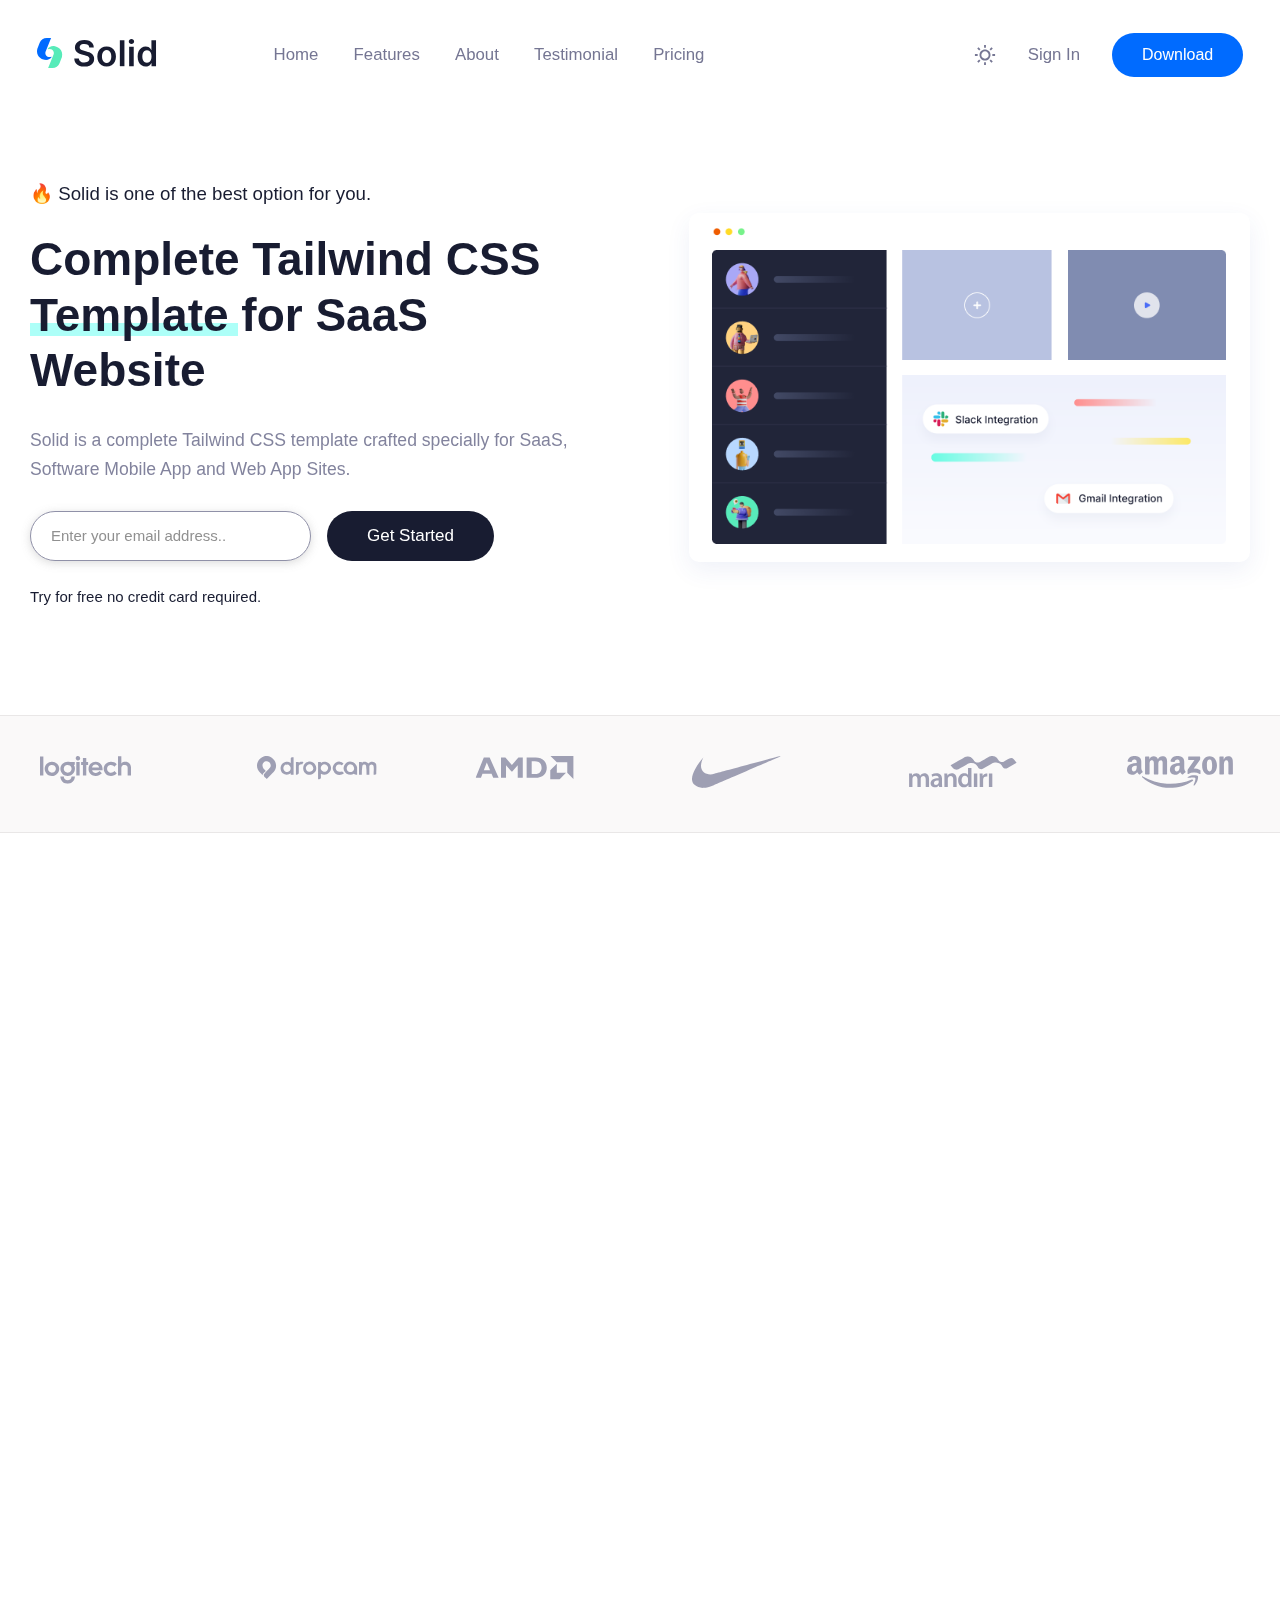
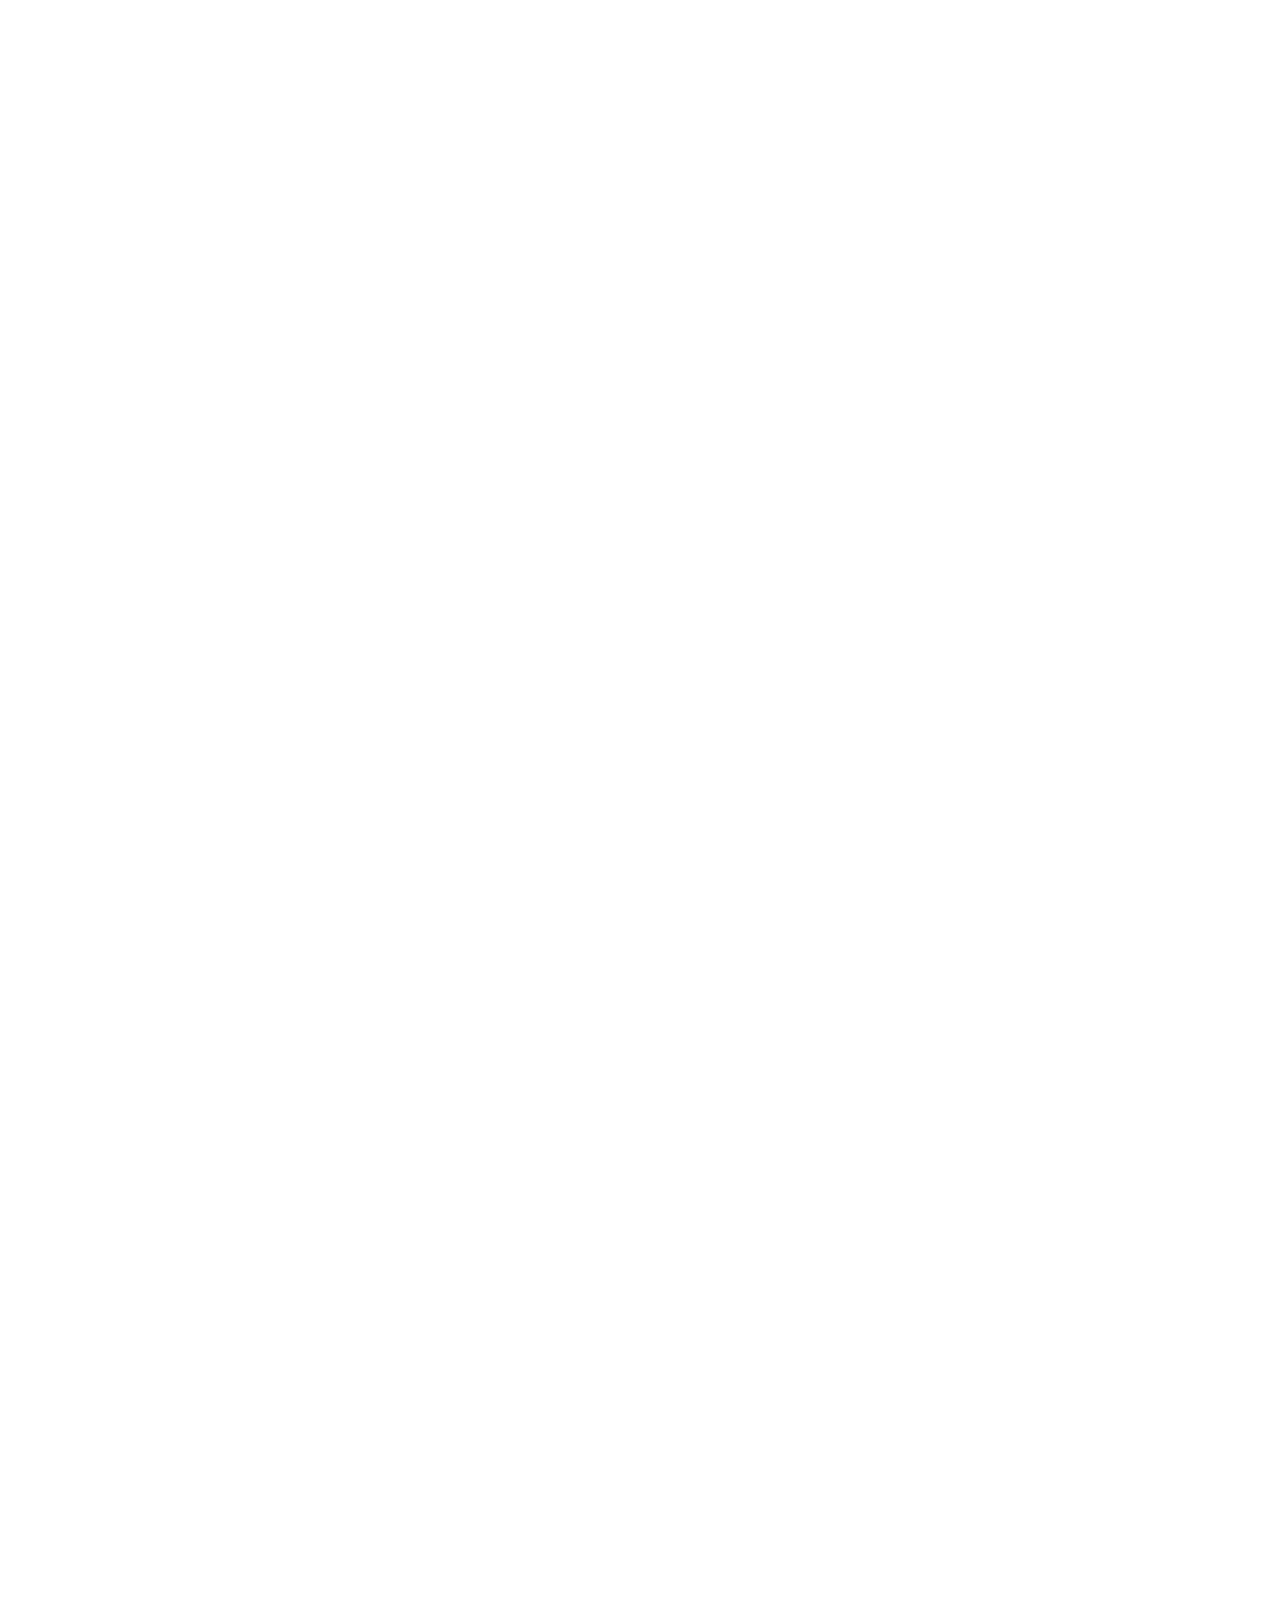
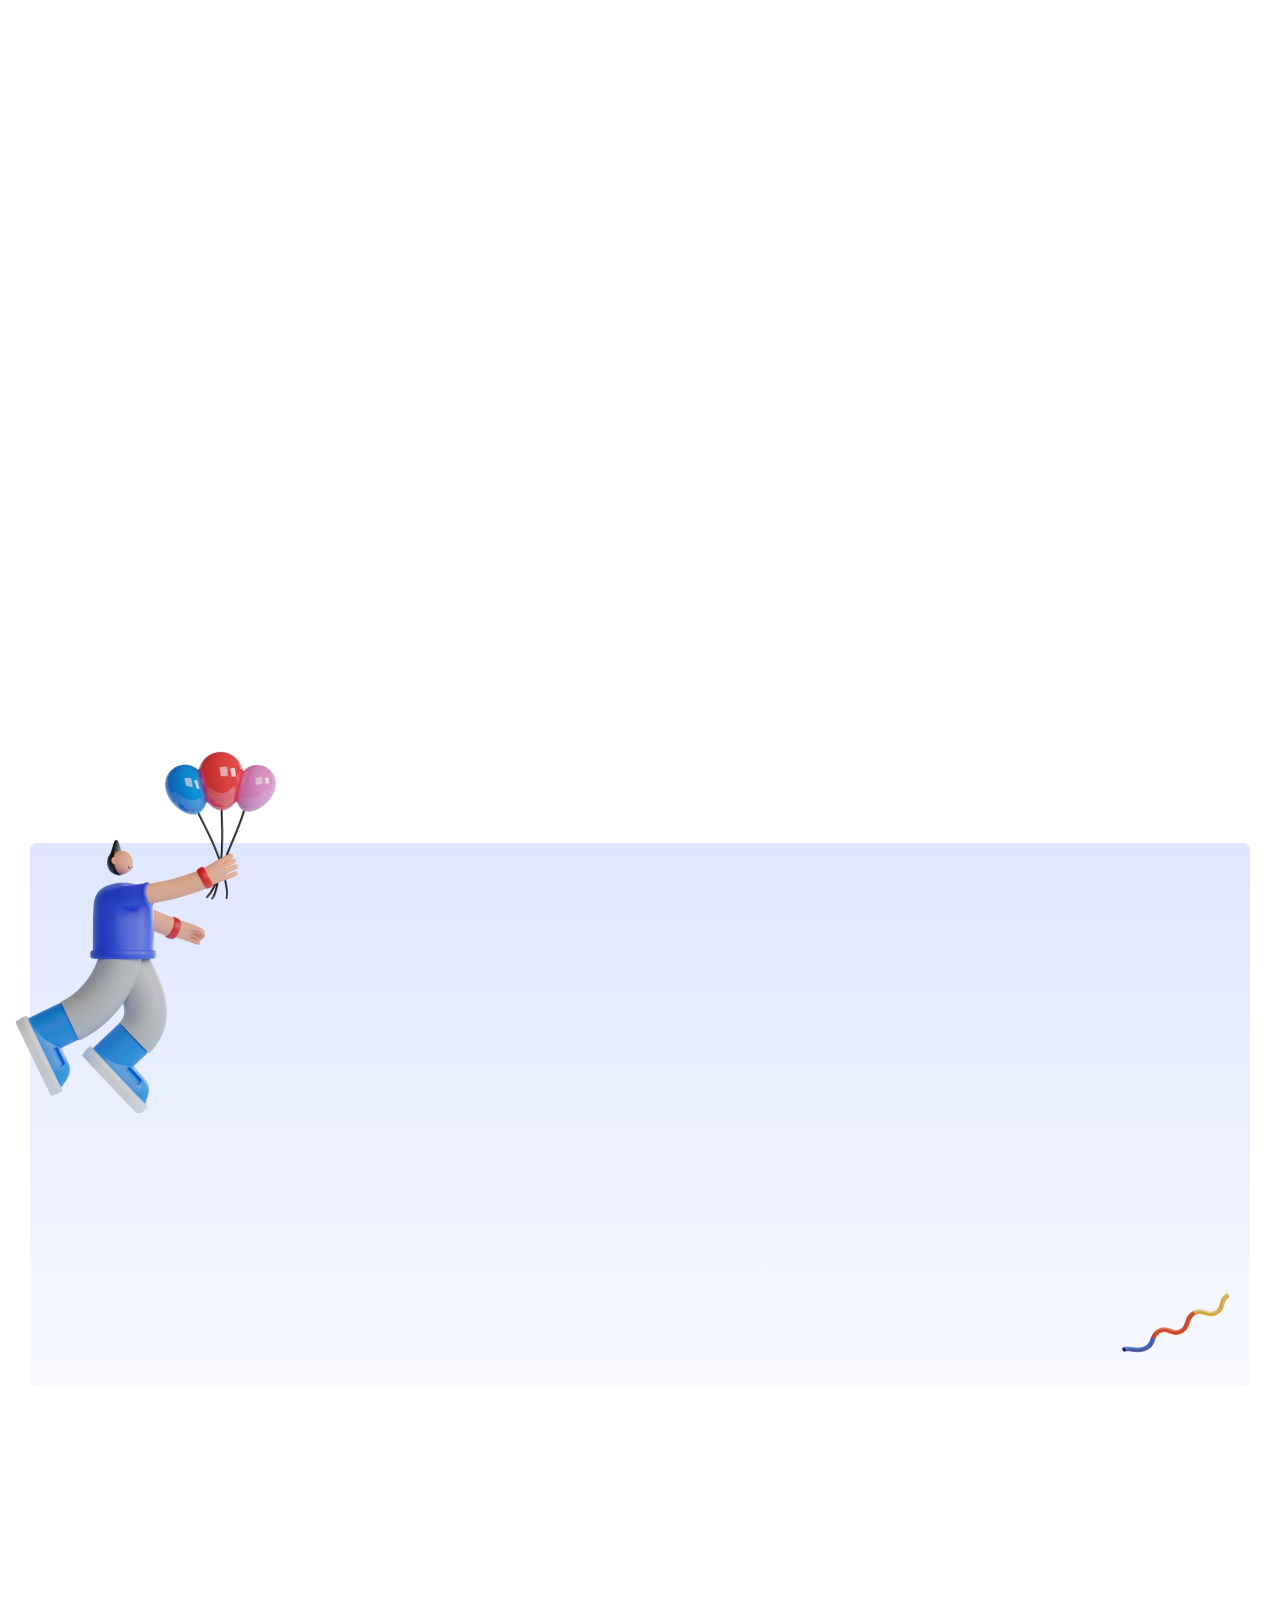
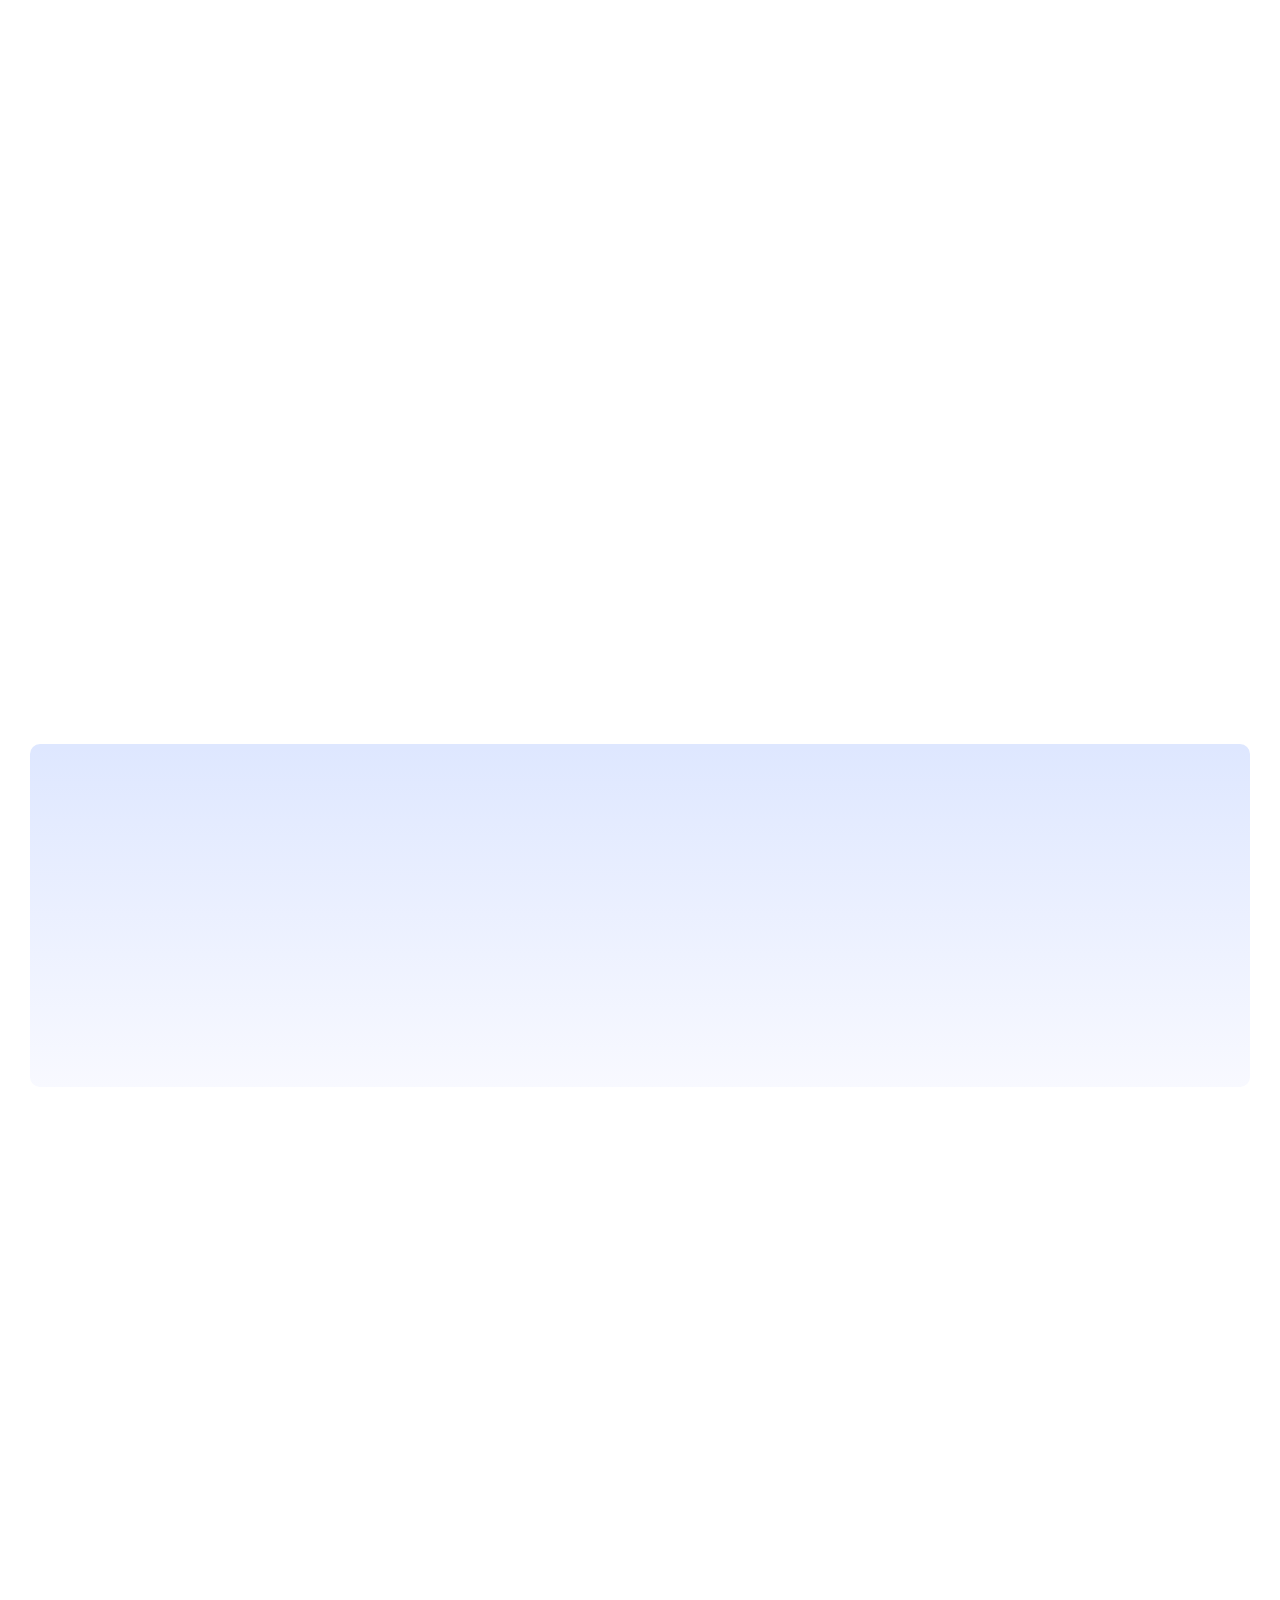
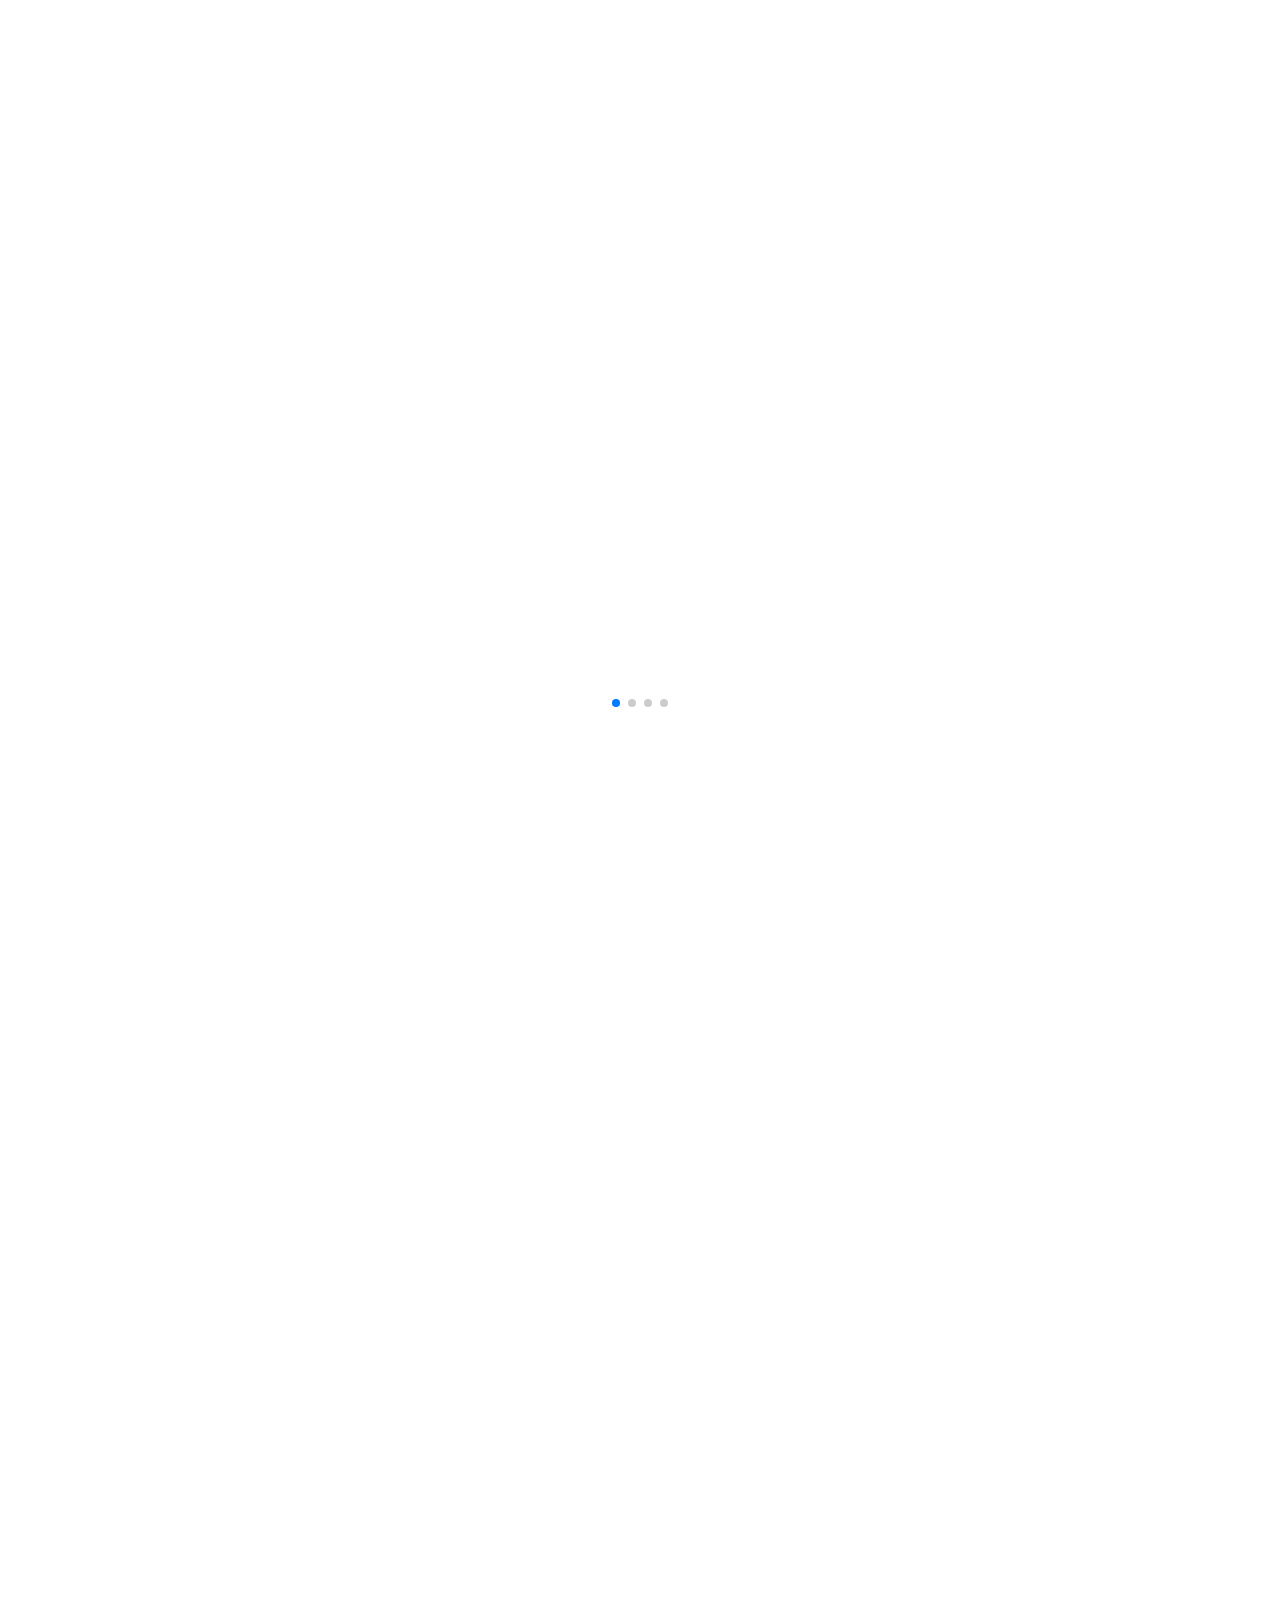
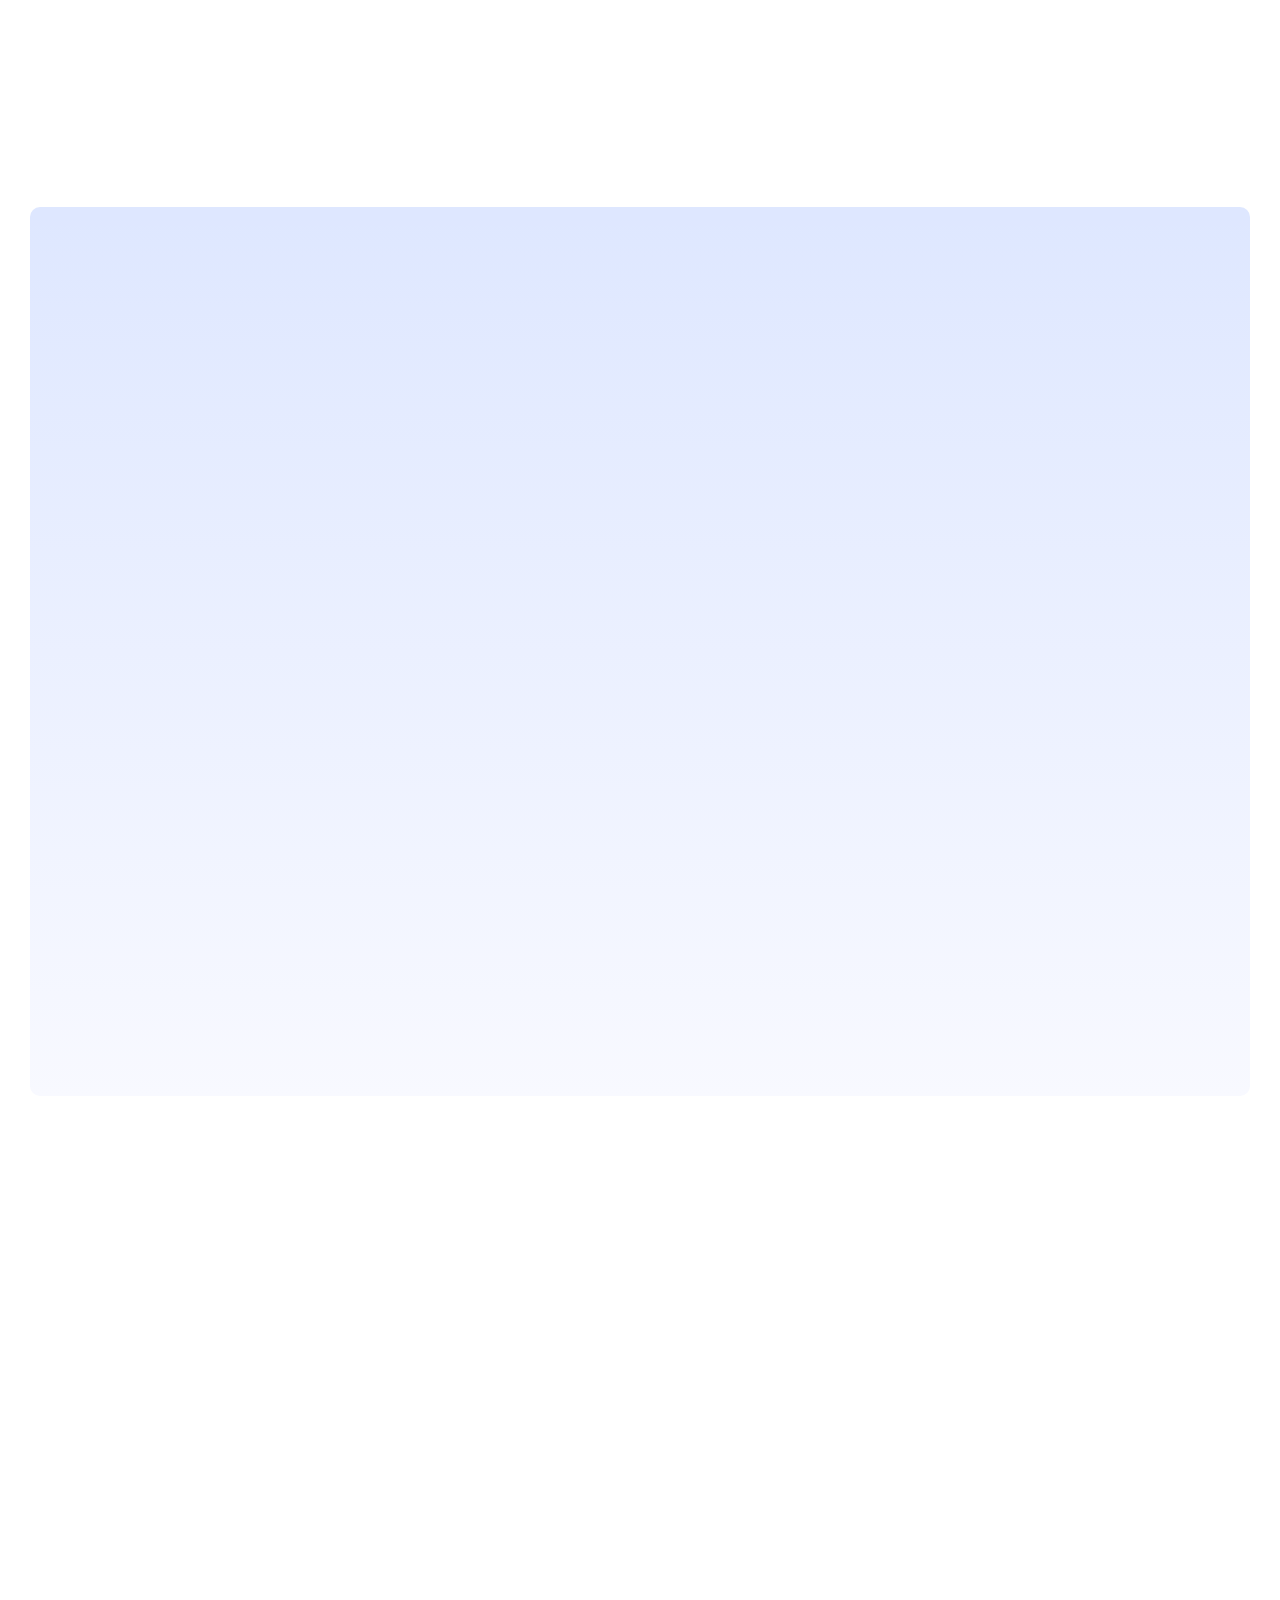
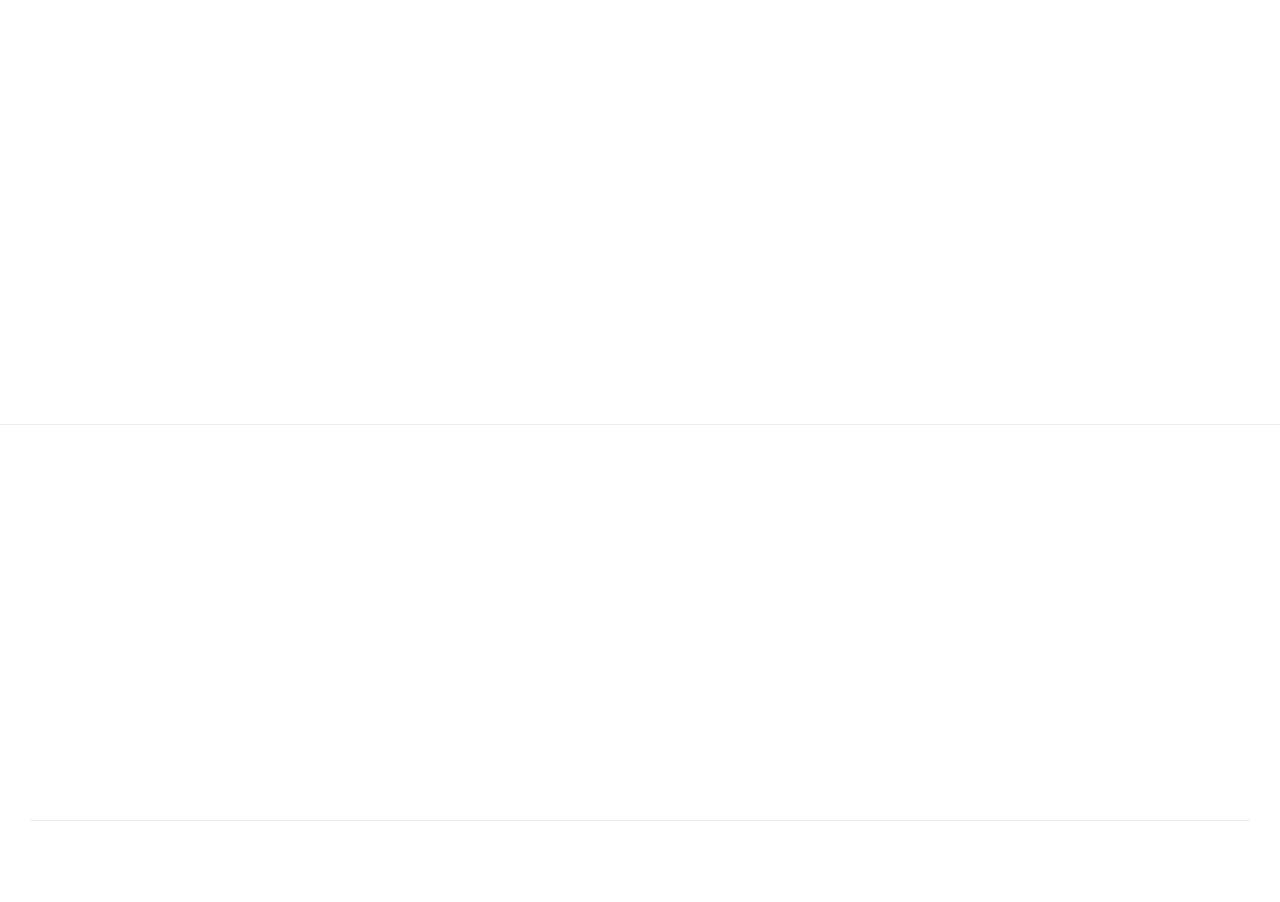
<file: solid/index.html>
<!DOCTYPE html>
<html lang="en">
<head>
    <meta charset="UTF-8">
    <meta name="viewport" content="width=device-width, initial-scale=1.0">
    <link rel="stylesheet" href="style.css">
    <link rel="stylesheet" href="https://unpkg.com/aos@next/dist/aos.css" />
    <link rel="stylesheet" href="https://cdn.jsdelivr.net/npm/swiper@10/swiper-bundle.min.css" />
    <title>Document</title>
</head>
<body>
    <header>
        <nav>
            <div class="first">
                <div class="logo">
                    <img class="en" data-one="img/logo-light.svg" data-two="img/logo-dark.svg" src="img/logo-light.svg"  alt="">
                </div>
                <div class="menu">
                    <li><a href="#">Home</a></li>
                    <li><a href="#">Features</a></li>
                    <li><a href="#">About</a></li>
                    <li><a href="#">Testimonial</a></li>
                    <li><a href="#">Pricing</a></li>
                    <div class="on">
                        <a href="#">Sign In</a>
                        <button class="download">Download</button>
                    </div>
                </div>
            </div>
            <div class="second">
                <img class="theme-toggler en" src="img/icon-sun.svg" data-one="img/icon-sun.svg" data-two="img/icon-moon.svg" alt="">
                <button class="nav-toggler">
                    <span></span>
                </button>
                <a href="#">Sign In</a>
                <button class="download">Download</button>
            </div>
        </nav>
    </header>
    <div class="main">
        <section class="intro">
            <div class="container">
                <div class="content" data-aos="fade-right" data-aos-duration="1500">
                    <h3 class="tc">🔥 Solid is one of the best option for you.</h3>
                    <h1 class="title tc" >Complete Tailwind CSS <span>Template</span> for SaaS Website</h1>
                    <div class="text">
                        <p >Solid is a complete Tailwind CSS template crafted specially for SaaS, Software Mobile App and Web App Sites.</p>
                    </div>
                    <div class="form">
                        <input type="text" placeholder="Enter your email address..">
                        <button>Get Started</button>
                    </div>
                    <h5 class="tc">Try for free no credit card required.</h5>
                </div>
                <div class="image" data-aos="fade-left" data-aos-duration="1500">
                    <div class="cont bg">
                        <img class="en" data-one="img/hero-light.png" data-two="img/hero-dark.png" src="img/hero-light.png" alt="">
                    </div>                 
                </div>
            </div>
        </section>
        <div class="brand">
            <div class="container">
                <div class="brand-img " data-aos="fade-down" data-aos-duration="1000" data-aos-delay="200">
                    <img src="img/brand-light-01.svg" alt="">
                </div>
                <div class="brand-img" data-aos="fade-down" data-aos-duration="1000" data-aos-delay="400">
                    <img src="img/brand-light-02.svg" alt="">
                </div><div class="brand-img" data-aos="fade-down" data-aos-duration="1000" data-aos-delay="600">
                    <img src="img/brand-light-03.svg" alt="">
                </div><div class="brand-img" data-aos="fade-down" data-aos-duration="1000" data-aos-delay="800">
                    <img src="img/brand-light-04.svg" alt="">
                </div><div class="brand-img" data-aos="fade-down" data-aos-duration="1000" data-aos-delay="1000">
                    <img src="img/brand-light-05.svg" alt="">
                </div><div class="brand-img" data-aos="fade-down" data-aos-duration="1000" data-aos-delay="1200">
                    <img src="img/brand-light-06.svg" alt="">
                </div>
            </div>
        </div>
        <section class="feature">
            <div class="container">
                <div class="heading " data-aos="fade-down" data-aos-duration="1000" >
                    <div class="head tc">SAAS FEATURES</div>
                    <h1 class="tc">Our Software's Core Features</h1>
                    <p class="text">Lorem ipsum dolor sit amet, consectetur adipiscing elit. In convallis tortor eros. Donec vitae tortor lacus. Phasellus aliquam ante in maximus.                    </p>
                </div>
                <div class="content">
                    <div class="box bg" data-aos="fade-down" data-aos-duration="1500" data-aos-delay="200">
                       <div class="cont">
                            <div class="icon">
                                <img src="img/icon-01.svg" alt="">
                            </div>
                            <h2 class="tc">Crafted for Saas</h2>
                            <p class="text">Lorem ipsum dolor sit amet, consectetur adipiscing elit. In convallis tortor.</p>
                        
                       </div>
                    </div>
                    <div class="box bg" data-aos="fade-down" data-aos-duration="1500" data-aos-delay="400">
                        <div class="cont">
                             <div class="icon">
                                 <img src="img/icon-02.svg" alt="">
                             </div>
                             <h2 class="tc">High-quality Design</h2>
                             <p class="text">Lorem ipsum dolor sit amet, consectetur adipiscing elit. In convallis tortor.</p>
                         
                        </div>
                     </div>
                     <div class="box bg" data-aos="fade-down" data-aos-duration="1500" data-aos-delay="600">
                        <div class="cont">
                             <div class="icon">
                                 <img src="img/icon-03.svg" alt="">
                             </div>
                             <h2 class="tc">All Essential Sections</h2>
                             <p class="text">Lorem ipsum dolor sit amet, consectetur adipiscing elit. In convallis tortor.</p>
                         
                        </div>
                     </div>
                     <div class="box bg" data-aos="fade-down" data-aos-duration="1000" data-aos-delay="200">
                        <div class="cont">
                             <div class="icon">
                                 <img src="img/icon-04.svg" alt="">
                             </div>
                             <h2 class="tc">Speed Optimized</h2>
                             <p class="text">Lorem ipsum dolor sit amet, consectetur adipiscing elit. In convallis tortor.</p>
                         
                        </div>
                     </div>
                     <div class="box bg" data-aos="fade-down" data-aos-duration="1000" data-aos-delay="400">
                        <div class="cont">
                             <div class="icon">
                                 <img src="img/icon-05.svg" alt="">
                             </div>
                             <h2 class="tc">Fully Customizable</h2>
                             <p class="text">Lorem ipsum dolor sit amet, consectetur adipiscing elit. In convallis tortor.</p>
                         
                        </div>
                     </div>
                     <div class="box bg" data-aos="fade-down" data-aos-duration="1000" data-aos-delay="600">
                        <div class="cont">
                             <div class="icon">
                                 <img src="img/icon-06.svg" alt="">
                             </div>
                             <h2 class="tc">Regular Updates</h2>
                             <p class="text">Lorem ipsum dolor sit amet, consectetur adipiscing elit. In convallis tortor.</p>
                         
                        </div>
                     </div>
                </div>
            </div>
        </section>
        <section class="about" >
            <div class="container">
                <div class="image" data-aos="fade-right" data-aos-duration="1000" >
                    <img class="en" data-one="img/about-light-01.png" data-two="img/about-dark-01.png" src="img/about-light-01.png" alt="">
                </div>
                <div class="content" data-aos="fade-left" data-aos-duration="1000" >
                    <div class="heading">
                        <div class="head">New</div>
                        <h4 class="tc">START TRACKING VISITORS</h4>
                    </div>
                    <h1 class="title tc">Know More About Our <span>Products</span>.</h1>
                    <p class="text">Lorem ipsum dolor sit amet, consectetur adipiscing elit. Ut ultricies lacus non fermentum ultrices. Fusce consectetur le.</p>
                    <div class="list">
                        <div class="circle"><h2 class="tc">01</h2></div>
                        <div class="note">
                            <h4 class="tc">Lorem ipsum dolor.</h4>
                            <p class="text">Ut ultricies lacus non fermentum ultrices.</p>
                        </div>
                    </div>
                    <div class="list">
                        <div class="circle"><h2 class="tc">02</h2></div>
                        <div class="note">
                            <h4 class="tc">Fusce consectetur le. </h4>
                            <p class="text">  consectetur adipiscing elit fermentum ultricies.</p>
                        </div>
                    </div>
                </div>
            </div>
        </section>
        <section class="about">
            <div class="container">
                
                <div class="content" data-aos="fade-right" data-aos-duration="1000" >
                    <div class="heading">
                        <h4 class="tc"> GROW YOUR BUSINESS FASTER</h4>
                    </div>
                    <h1 class="title tc">Track Your Audience <span>Activities</span></h1>
                    <p class="text">Lorem ipsum dolor sit amet, consectetur adipiscing elit. Ut ultricies lacus non fermentum ultrices. Fusce consectetur le.</p>
                    <a href="#">
                        <p class="tc">Know More</p>
                        <img data-one="img/icon-arrow-light.svg" data-two="img/icon-arrow-dark.svg" class="en" src="img/icon-arrow-light.svg" alt="">
                    </a>
                </div>

                <div class="image"data-aos="fade-left" data-aos-duration="1000" >
                    <img class="en" data-one="img/about-light-02.png" data-two="img/about-dark-02.png" src="img/about-light-02.png" alt="">
                </div>
            </div>
        </section>
       
        <section class="about about-switch">
            <div class="bar sj" data-aos="fade-down" data-aos-duration="1000">
                <div class="list active" id="cui">
                    <div class="circle"><h2 class="tc">01</h2></div>
                    <div class="note">
                        <h4 class="tc">Clean User Interface</h4>
                    </div>
                </div>
                <div class="list" id="cdsc">
                    <div class="circle"><h2 class="tc">02</h2></div>
                    <div class="note">
                        <h4 class="tc"> Cloud Data Save Options</h4>
                    </div>
                </div>
                <div class="list" id="mac">
                    <div class="circle"><h2 class="tc">03</h2></div>
                    <div class="note">
                        <h4 class="tc">Management And Collaboration</h4>
                    </div>
                </div>
            </div>
            <div class="container cui active" data-aos="fade-down" data-aos-duration="1000">            
                <div class="content ">
                    <h1 class="title tc">Solid Has Neat & Clean User Interface.</h1>
                    <p class="text">    Lorem ipsum dolor sit amet, consectetur adipiscing elit. Ut ultricies lacus non fermentum ultrices. Fusce consectetur le.</p>
                    <p class="text"> Nam id eleifend dui, id iaculis purus. Etiam lobortis neque nec finibus sagittis. Nulla ligula nunc egestas ut.</p>
                </div>

                <div class="image">
                    <img class="en" data-one="img/features-light-01.png" data-two="img/features-dark-01.png" src="img/features-light-01.png" alt="">
                </div>
                
            </div>
            <div class="container cdsc" data-aos="fade-down" data-aos-duration="1000">            
                <div class="content ">
                    <h1 class="title tc">Solid Has Cloud Data Save Options. </h1>
                    <p class="text">    Lorem ipsum dolor sit amet, consectetur adipiscing elit. Ut ultricies lacus non fermentum ultrices. Fusce consectetur le.</p>
                    <p class="text"> Nam id eleifend dui, id iaculis purus. Etiam lobortis neque nec finibus sagittis. Nulla ligula nunc egestas ut.</p>
                </div>

                <div class="image">
                    <img class="en" data-one="img/features-light-01.png" data-two="img/features-dark-01.png" src="img/features-light-01.png" alt="">
                </div>
                
            </div>
            <div class="container mac" data-aos="fade-down" data-aos-duration="1000">            
                <div class="content ">
                    <h1 class="title tc">Solid Has Management And Collaboration.</h1>
                    <p class="text">    Lorem ipsum dolor sit amet, consectetur adipiscing elit. Ut ultricies lacus non fermentum ultrices. Fusce consectetur le.</p>
                    <p class="text"> Nam id eleifend dui, id iaculis purus. Etiam lobortis neque nec finibus sagittis. Nulla ligula nunc egestas ut.</p>
                </div>

                <div class="image">
                    <img class="en" data-one="img/features-light-01.png" data-two="img/features-dark-01.png" src="img/features-light-01.png" alt="">
                </div>
                
            </div>
        </section>

        <section class="info">
            <div class="container">
                <div class="heading" data-aos="fade-down" data-aos-duration="1000">
                    <h1 class="tc">Trusted by Global Companies.</h1>
                    <p class="text">Lorem ipsum dolor sit amet, consectetur adipiscing elit. In convallis tortor eros. Donec vitae tortor lacus. Phasellus aliquam ante in maximus.</p>
                </div>
                <div class="number" data-aos="fade-down" data-aos-duration="1000">
                    <div class="cont">
                        <h1 class="tc">500k</h1>
                        <h4 class="text">World Wide Clients</h4>
                    </div>
                    <div class="cont">
                        <h1 class="tc">1M+</h1>
                        <h4 class="text">Downloads</h4>
                    </div>
                    <div class="cont">
                        <h1 class="tc">865</h1>
                        <h4 class="text">Wining Award</h4>
                    </div>
                </div>
            </div>
        </section>
        <section class="integration">
            <div class="container">
                <div class="heading" data-aos="fade-down" data-aos-duration="1000">
                    <div class="head tc">INTEGRATIONS</div>
                    <h1 class="tc">Remotely Maintain Your Data, From Anywhere, Anytime.</h1>
                    <p class="text">  Lorem ipsum dolor sit amet, consectetur adipiscing elit. In convallis tortor eros. Donec vitae tortor lacus. Phasellus aliquam ante in maximus.</p>
                </div>
                <div class="content">
                    <div class="one">
                        <div class="image sj" data-aos="fade-down" data-aos-duration="1000" data-aos-delay="100">
                            <img src="img/brand-07.svg" alt="">
                        </div>
                        <div class="image sj none" data-aos="fade-down" data-aos-duration="1000" data-aos-delay="200">
                            <img src="img/brand-07.svg" alt="">
                        </div>
                        <div class="image sj" data-aos="fade-down" data-aos-duration="1000" data-aos-delay="200">
                            <img src="img/brand-08.svg" alt="">
                        </div>
                        <div class="image sj none" data-aos="fade-down" data-aos-duration="1000" data-aos-delay="100">
                            <img src="img/brand-08.svg" alt="">
                        </div>
                        <div class="image sj" data-aos="fade-down" data-aos-duration="1000" data-aos-delay="300">
                            <img src="img/brand-09.png" alt="">
                        </div>
                        
                        <div class="image sj none" data-aos="fade-down" data-aos-duration="1000" data-aos-delay="300">
                            <img src="img/brand-09.png" alt="">
                        </div>
                    </div>
                    <div class="two">
                        <div class="image sj none">
                            <img src="img/brand-10.svg" alt="">
                        </div>
                        <div class="image sj " data-aos="fade-down" data-aos-duration="1000" data-aos-delay="100">
                            <img src="img/brand-10.svg" alt="">
                        </div>
                        <div class="image sj none">
                            <img src="img/brand-11.svg" alt="">
                        </div>
                        <div class="image sj " data-aos="fade-down" data-aos-duration="1000" data-aos-delay="200">
                            <img src="img/brand-11.svg" alt="">
                        </div>
                        <div class="image sj none">
                            <img src="img/brand-12.svg" alt="">
                        </div>
                        <div class="image sj " data-aos="fade-down" data-aos-duration="1000" data-aos-delay="300">
                            <img src="img/brand-12.svg" alt="">
                        </div>
                    </div>
                    
                </div>
            </div>
        </section>
        <section class="productivity ">
            <div class="container blc">
                <div class="content" data-aos="fade-right" data-aos-duration="1000">
                    <h2 class="tc">Join With Us Today & Incrud-ease Your Productivity</h2>
                    <p class="text">Lorem ipsum dolor sit amet, consectetur adipiscing elit. In convallis tortor eros. Donec vitae tortor lacus. Phasellus aliquam ante in maximus.</p>
                </div>
                <div class="image" data-aos="fade-left" data-aos-duration="1000">
                    <img src="img/shape-06.png" alt="">
                    <button><a href="#">Sign up free</a></button>
                </div>
            </div>
           
        </section>
        <section class="faq">
            <div class="container">
                <div class="heading" data-aos="fade-right" data-aos-duration="1000">
                    <h4 class="tc">OUR FAQ'S</h4>
                    <h1 class="title tc">Frequently Asked <span>Questions </span></h1>
                    <a href="#">
                        <p class="tc">Know More</p>
                      </a>
                </div>
                <div class="content bg" data-aos="fade-left" data-aos-duration="1000">
                    <div class="cont ">
                        <div class="note-title">  
                            <h3 class="tc">Lorem ipsum dolor sit amet, consectetur. </h3>
                            <span class="tc"></span>
                        </div>
                        <div class="note">
                            <p class="text">We provide digital experience services to startups and small businesses. We help our clients succeed by creating brand identities, digital experiences</p>
                        </div>
                    </div>
                    <div class="cont">
                        <div class="note-title">  
                            <h3 class="tc">Lorem ipsum dolor sit amet, consectetur. </h3>
                            <span class="tc"></span>
                        </div>
                         <div class="note">
                            <p class="text">We provide digital experience services to startups and small businesses. We help our clients succeed by creating brand identities, digital experiences</p>
                        </div>
                    </div>
                    <div class="cont">
                        <div class="note-title">  
                            <h3 class="tc">Lorem ipsum dolor sit amet, consectetur. </h3>
                            <span class="tc"></span>
                        </div>
                        <div class="note">
                            <p class="text">We provide digital experience services to startups and small businesses. We help our clients succeed by creating brand identities, digital experiences</p>
                        </div>
                    </div>
                </div>
            </div>
        </section>
        <section class="testimonial">
            <div class="container">
                <div class="heading" data-aos="fade-down" data-aos-duration="1000">
                    <div class="head"><h3>Testimonial</h3></div>
                    <h1 class="title tc" >Client’s Testimonials</h1>
                    <p class="text">Lorem ipsum dolor sit amet, consectetur adipiscing elit. In convallis tortor eros. Donec vitae tortor lacus. Phasellus aliquam ante in maximus.</p>
                </div>
                <div class="swiper mySwiper">
                    <div class="content swiper-wrapper" data-aos="fade-down" data-aos-duration="1000">
                        <div class="box bg sj swiper-slide">
                            <div class="header">
                            <div class="name">
                                <h4 class="tc">David smith</h4>
                                <p class="text">Founter @democompany</p>
                            </div>
                            <div class="image">
                                <img src="img/user-01.png" alt="">
                            </div>
                            </div>
                            <div class="note">
                                <p class="text">Lorem ipsum, dolor sit amet consectetur adipisicing elit. A doloribus totam suscipit consectetur ea. Iure quis voluptates quae minima dolorum magni incidunt, corrupti ea vitae?</p>
                            </div>
                        </div>
                        <div class="box bg sj swiper-slide">
                            <div class="header">
                            <div class="name">
                                <h4 class="tc">David smith</h4>
                                <p class="text">Founter @democompany</p>
                            </div>
                            <div class="image">
                                <img src="img/user-02.png" alt="">
                            </div>
                            </div>
                            <div class="note">
                                <p class="text">Lorem ipsum, dolor sit amet consectetur adipisicing elit. A doloribus totam suscipit consectetur ea. Iure quis voluptates quae minima dolorum magni incidunt, corrupti ea vitae?</p>
                            </div>
                        </div>
                        <div class="box bg sj swiper-slide">
                            <div class="header">
                            <div class="name">
                                <h4 class="tc">David smith</h4>
                                <p class="text">Founter @democompany</p>
                            </div>
                            <div class="image">
                                <img src="img/user-01.png" alt="">
                            </div>
                            </div>
                            <div class="note">
                                <p class="text">Lorem ipsum, dolor sit amet consectetur adipisicing elit. A doloribus totam suscipit consectetur ea. Iure quis voluptates quae minima dolorum magni incidunt, corrupti ea vitae?</p>
                            </div>
                        </div>
                        <div class="box bg sj swiper-slide">
                            <div class="header">
                            <div class="name">
                                <h4 class="tc">David smith</h4>
                                <p class="text">Founter @democompany</p>
                            </div>
                            <div class="image">
                                <img src="img/user-02.png" alt="">
                            </div>
                            </div>
                            <div class="note">
                                <p class="text">Lorem ipsum, dolor sit amet consectetur adipisicing elit. A doloribus totam suscipit consectetur ea. Iure quis voluptates quae minima dolorum magni incidunt, corrupti ea vitae?</p>
                            </div>
                        </div>

                    </div>
                    <div class="swiper-pagination"></div>
                </div>
            </div>
        </section>
        <section class="pricing">
            <div class="container">
                <div class="heading" data-aos="fade-down" data-aos-duration="1000">
                    <div class="head"><h3>PRICING PLANS</h3></div>
                    <h1 class="tc">Simple Pricing</h1>
                    <p class="text">Lorem ipsum dolor sit amet, consectetur adipiscing elit. In convallis tortor eros. Donec vitae tortor lacus. Phasellus aliquam ante in maximus.</p>
                </div>
                <div class="content">
                    <div class="box bg sj" data-aos="fade-down" data-aos-duration="1000">
                        <div class="price">
                            <div class="amount">
                                <h1 class="tc">$10</h1>
                                <h4 class="text">/month</h4>
                            </div>
                            <div class="pack">
                                <h2 class="tc">Small Pack</h2>
                                <p class="text">Lorem ipsum dolor sit amet, consec adipisicing elit.</p>
                            </div>
                        </div>
                        <div class="benefits">
                            <h3>300 GB Storage</h3>
                            <h3>Unlimited Photos an Videos</h3>
                            <h3>Exclusive Support</h3>
                            <h3 class="except">Custom Branding Strategy</h3>
                            <a href="#">
                                <p class="tc">Get the Plan</p>
                              </a>
                            </a>
                        </div>
                    </div>
                    <div class="box bg sj popular" data-aos="fade-down" data-aos-duration="1000" data-aos-delay="200">
                        <div class="price">
                            <div class="amount">
                                <h1 class="tc">$59</h1>
                                <h4 class="text">/month</h4>
                            </div>
                            <div class="pack">
                                <h2 class="tc">Medium Pack</h2>
                                <p class="text">Lorem ipsum dolor sit amet, consec adipisicing elit.</p>
                            </div>
                        </div>
                        <div class="benefits">
                            <h3>300 GB Storage</h3>
                            <h3>Unlimited Photos an Videos</h3>
                            <h3>Exclusive Support</h3>
                            <h3 class="except">Custom Branding Strategy</h3>
                            <a href="#">
                                <p class="tc">Get the Plan</p>
                              </a>
                            </a>
                        </div>
                    </div>
                    <div class="box bg sj" data-aos="fade-down" data-aos-duration="1000" data-aos-delay="400">
                        <div class="price">
                            <div class="amount">
                                <h1 class="tc">$189</h1>
                                <h4 class="text">/month</h4>
                            </div>
                            <div class="pack">
                                <h2 class="tc">Large Pack</h2>
                                <p class="text">Lorem ipsum dolor sit amet, consec adipisicing elit.</p>
                            </div>
                        </div>
                        <div class="benefits">
                            <h3>300 GB Storage</h3>
                            <h3>Unlimited Photos an Videos</h3>
                            <h3>Exclusive Support</h3>
                            <h3>Custom Branding Strategy</h3>
                            <a href="#">
                                <p class="tc">Get the Plan</p>
                              </a>
                            </a>
                        </div>
                    </div>
                </div>
            </div>
        </section>
        <section class="contact">
            <div class="container blc">
                <div class="form" data-aos="fade-down" data-aos-duration="1000">
                    <div class="content">
                        <div class="heading"><h2 class="tc">Send a Message</h2></div>
                        <div class="main-form">
                            <div class="cont">
                                <input type="text" placeholder="Full name">
                                <input type="text" placeholder="Email address">
                            </div>
                            <div class="cont">
                                <input type="text" placeholder="Subject">
                                <input type="text" placeholder="Phone number">
                            </div>
                            <div class="cont">
                               <textarea name="Message" placeholder="Message"></textarea>
                            </div>
                        </div>
                        <div class="check">
                          <input type="checkbox">
                          <p class="text">By clicking Checkbox, you agree to use our "Form" terms And consent cookie usage in browser.</p>
                        </div>
                        <div class="button">
                            <button><a href="#">Send Message</a></button>
                        </div>
                     </div>
                </div>
                <div class="info" data-aos="fade-down" data-aos-duration="1000">
                    <h2 class="tc">Find Us</h2>
                    <div class="cont">
                        <h3 class="tc">Our Location</h3>
                        <p class="text">290 Maryam Springs 260, Courbevoie, Paris, France</p>
                    </div>
                    <div class="cont">
                        <h3 class="tc"> Email Address</h3>
                        <p class="text">yourmail@domainname.com</p>
                    </div>
                    <div class="cont">
                        <h3 class="tc"> Phone Number</h3>
                        <p class="text">+009 42334 6343 843</p>
                    </div>
                </div>
            </div>
        </section>
        <section class="blog">
            <div class="container">
                <div class="heading" data-aos="fade-down" data-aos-duration="1000">
                    <div class="head"><h3>NEWS & BLOGS</h3></div>
                    <h1 class="title tc" >Latest News & Blogs</h1>
                    <p class="text">Lorem ipsum dolor sit amet, consectetur adipiscing elit. In convallis tortor eros. Donec vitae tortor lacus. Phasellus aliquam ante in maximus.</p>
                </div>
                <div class="content">
                    <div class="box bg" data-aos="fade-down" data-aos-duration="1000" >
                        <div class="image"><img src="img/blog-01.png" alt=""></div>
                        <div class="box-title">
                            <h2 class="tc">Free advertising for your online business</h2>
                        </div>
                        <div class="box-text">
                            <p class="text">Lorem ipsum dolor sit amet, consectetur adipiscing elit convallis tortor.</p>
                        </div>
                    </div>
                    <div class="box bg" data-aos="fade-down" data-aos-duration="1000" data-aos-delay="200">
                        <div class="image"><img src="img/blog-02.png" alt=""></div>
                        <div class="box-title">
                            <h2 class="tc">9 simple ways to improve your design skills</h2>
                        </div>
                        <div class="box-text">
                            <p class="text">Lorem ipsum dolor sit amet, consectetur adipiscing elit convallis tortor.</p>
                        </div>
                    </div>   
                    <div class="box bg" data-aos="fade-down" data-aos-duration="1000" data-aos-delay="400">
                        <div class="image"><img src="img/blog-03.png" alt=""></div>
                        <div class="box-title">
                            <h2 class="tc">Tips to quickly improve your coding speed.</h2>
                        </div>
                        <div class="box-text">
                            <p class="text">Lorem ipsum dolor sit amet, consectetur adipiscing elit convallis tortor.</p>
                        </div>
                    </div>
                </div>
            </div>
        </section>
        <footer>
            <div class="container bg">
                <div class="cont">
                    <div class="logo" data-aos="fade-down" data-aos-duration="1000">
                        <div class="image"><img class="en" data-one="img/logo-light.svg" data-two="img/logo-dark.svg" src="img/logo-light.svg" alt=""></div>
                        <p class="text">Lorem ipsum dolor sit amet, consectetur adipiscing elit.</p>
                        <div class="contact">
                            <p class="text">CONTACT</p>
                            <h2 class="tc">Hey@solid.com</h2>
                        </div>
                    </div>
                    <div class="links" >
                        <div class="link" data-aos="fade-down" data-aos-duration="1000">
                            <h2 class="tc">Quick Links</h2>
                            <div class="con">
                               <li><a class="text" href="#">Home</a></li>
                               <li><a class="text" href="#">Product</a></li>
                               <li><a class="text" href="#">Careers</a></li>
                               <li><a class="text" href="#">Pricing</a></li>

                            </div>
                        </div>
                        <div class="link" data-aos="fade-down" data-aos-duration="1000">
                            <h2 class="tc">Support</h2>
                            <div class="con">
                                <li><a class="text" href="#">Company</a></li>
                                <li><a class="text" href="#">Press Media</a></li>
                                <li><a class="text" href="#">Our Blog</a></li>
                                <li><a class="text" href="#">Contact Us</a></li>

                            </div>
                        </div>
                        <div class="link" data-aos="fade-down" data-aos-duration="1000">
                            <h2 class="tc">Newsletter</h2>
                            <div class="con">
                                <li><p class="text">Subscribe to recieve future updates</p></li>
                                <input type="text" placeholder="Email address">
                            </div>
                        </div>
                    </div>
                </div>
                <div class="brd">
                    <div class="txt" data-aos="fade-down" data-aos-duration="1000">
                        <a href="#" class="text">English</a>
                        <a href="#" class="text">Privacy Policy</a>
                        <a href="#" class="text">Support</a>
                    </div>
                    <div class="copyrignt" data-aos="fade-down" data-aos-duration="1000">
                        <p class="text"> © 2025 Solid. All rights reserved</p>
                    </div>
                    <div class="social" data-aos="fade-down" data-aos-duration="1000">
                        <a href="#"> <img src="img/brand-07.svg" alt=""></a>
                        <a href="#"> <img src="img/brand-07.svg" alt=""></a>
                        <a href="#"> <img src="img/brand-07.svg" alt=""></a>
                       
                    </div>

                </div>
            </div>
        </footer>
    </div>

    <script src="script.js"></script>
    <script src="https://unpkg.com/aos@next/dist/aos.js"></script>
    <script src="https://cdn.jsdelivr.net/npm/swiper@10/swiper-bundle.min.js"></script>

    <script>
      AOS.init({
        offset: 10,
        once:true,
      });
      var swiper = new Swiper(".mySwiper", {
          slidesPerView: 2,
          spaceBetween: 30,
          loop: true,
          autoplay: {
            delay: 3000, // Set the delay between slides in milliseconds (e.g., 3000ms = 3 seconds)
            disableOnInteraction: false, // Allow user interaction to not disable autoplay
          },
          pagination: {
            el: ".swiper-pagination",
            clickable: true,
          },
          breakpoints: {
            268: {
            slidesPerView: 1, 
            },
            774: {
            slidesPerView: 2, // Change number of slides per view
            },
          }
        });
    </script>
    
</body>
</html>
</file>
<file: style.css>
:root{
    --dark-bg : #1c2136;
    --text : #757693;
    --black : #181c31;
    --blue : #006bff;
    --light-blue : #adfff8;
    --info-blue: #DEE7FF;
    --head-blue: #EDF5FF;
    --tw-shadow:  0px 12px 120px rgba(45, 74, 170, 0.06);
    --tw-shadow-colored:  0px 12px 120px var(--tw-shadow-color);
    --tw-ring-offset-shadow: 0 0 #0000;
    --tw-ring-shadow: 0 0 #0000;
    --tw-shadow: 0px 8px 24px rgba(45, 74, 170, 0.08);
    --tw-shadow-colored: 0px 8px 24px var(--tw-shadow-color);
    --box-shadow: var(--tw-ring-offset-shadow, 0 0 #0000), var(--tw-ring-shadow, 0 0 #0000), var(--tw-shadow)
    
}

html{
    scroll-behavior: smooth;
}

*{
    margin: 0;
    padding: 0;
    box-sizing: border-box;
}

body{
    font-family: Arial, Helvetica, sans-serif;
    background-color: #fff;
    scroll-behavior: smooth !important;
    overflow-x: hidden;
}

body.dark{
    background-color: var(--black);
}


a{
    text-decoration: none;
}

h1{
    font-weight: 1200;
    font-size: 2.875rem;
    line-height: 3.47rem;
}

li{
    list-style: none;
}

section{
    padding: 70px 30px;
}


.text{
    color: var(--text);
    font-size: 1.1rem;
    line-height: 1.8rem;
    opacity: .9;
}

.sj {
    box-shadow: var(--tw-ring-offset-shadow, 0 0 #0000), var(--tw-ring-shadow, 0 0 #0000), var(--tw-shadow);
}

body .tc{
    color: var(--black) ;
}

body.dark .tc{
    color: #fff;
}

.bg{
    background-color: #fff;
}

body.dark .bg{
    background-color: var(--dark-bg) !important;
}

header{
    position: fixed;
    width: 100%;
    padding-top: 17px;
    transition: all .1s linear;
}

.fixed{
    padding-top: 3px;
    background-color: #fff;
    box-shadow: 0 2px 10px rgba(186, 186, 186, 0.651);
    z-index: 3;
}

body.dark .fixed {
    background-color: var(--black);
    box-shadow: 0 1px 20px rgba(28, 27, 27, 0.651);

}

header nav {
    position: relative;
    display: flex;
    justify-content: space-between;
    align-items: center;
    padding: 1rem 2.3rem;
}

header nav .first{
    display: flex;
    gap: 7.3rem;
    align-items: center;
}

header nav .first .menu{
    display: flex;
    gap: 2.2rem;
}

header nav .first .menu li a{
    font-size: 1.05rem;
    color: var(--text);
}

header nav .first .menu .on{
    display: none;
}

header nav .on{
    display: flex;
    gap: 2rem;
    align-items: center;
}

header .nav-toggler{
    width: 50px;
    height: 50px;
    border: none;
    cursor: pointer;
    background-color: transparent;
    border: none;
    display: flex;
    align-items: center;
    border-radius: 0px;
    justify-content: center;
    padding: 6px;
    display: none;
    /* margin: 0 15px; */
    opacity: .8;
    outline: none;
}


header .nav-toggler span{
    height: 3px;
    width: 34px;
    background-color: var(--text);
    position: relative;
}

header .nav-toggler.active span{
    background-color: transparent;
}

header .nav-toggler.active span::before{
   transform: rotate(-45deg);
}

header .nav-toggler.active span::after{
    transform: rotate(45deg);

 }


header .nav-toggler span::before,
header .nav-toggler span::after{
   content: '';
   position: absolute;
   top: 0;
   width: 100%;
   height: 100%;
   background-color: var(--text);
   transition: all .3s ease;
}

body.dark header .nav-toggler span,
body.dark header .nav-toggler span::before,
body.dark header .nav-toggler span::after{
    background-color: #fff;
    opacity: 1 !important;
}


body.dark header .nav-toggler.active span{
     background-color: transparent;
}

header .nav-toggler span::before{
    right: 0;
    transform: translateY(-8px);
}

header .nav-toggler span::after{
    left: 0;
    transform: translateY(8px);

}

header .nav-toggler:hover span::before,
header .nav-toggler:hover span::after{
    width:50%;
}

header .nav-toggler.active:hover span::before,
header .nav-toggler.active:hover span::after{
    width:100%;
}

header nav .second{
    display: flex;
    gap: 2rem;
    align-items: center;
}

header nav .second img{
    cursor: pointer;
}

header nav  a{
    font-size: 1.05rem;
    font-weight: 500;
    color: var(--text);
}

header nav  button{
    background-color: var(--blue);
    border-radius: 30px;
    padding: 13px 30px;
    color: white;
    font-size: 1rem;
    border: none;
}


.intro .container{
    display: flex;
   justify-content: space-between;
   width: 100%;
   padding-top: 113px;
}
.intro .container .content{
   display: flex;
   flex-direction: column;
   gap: 1.7rem;
}

.intro .container .content h3{
    font-weight: 520;
}


.intro .container .content,
.intro .container .image{
   width: 46%;
}

body.dark .title span::after{
    background-color: rgb(53, 57, 73);
}



.title span{
    position: relative;
    z-index: -1;
}

.title span::after{
    position: absolute;
    content: '';
    left:0;
    bottom:5px;
    background-color: var(--light-blue);
    width: 105%;
    height: 13px;
    z-index: -1;
}
.intro .container .form{
    width: 100%;
    display: flex;
    gap: 1rem;
}

.intro .container .form input{
    display: flex;
    padding: 13px 60px 13px 20px; 
    color: var(--text);
    opacity: .8;
    font-size: 15px;
    border: .2px solid var(--text);
    border-radius: 30px;
    box-shadow: 0 2px 10px rgba(186, 186, 186, 0.651);
    text-align: start;
    outline: none;
}

body.dark .intro .container .form input{
    background-color: transparent;
    box-shadow: 0 2px 10px rgba(186, 186, 186, 0.199);
    
}

.intro .container .form input:focus{
    border: .2px solid var(--blue);
    border-radius: 30px;

}

.intro .container .form button{
    background-color: var(--black);
    border: none;
    border-radius: 30px;
    padding: 15px 40px;
    color: #fff;
    font-size: 17px;
}

body.dark .intro .container .form button{
    background-color: rgb(41 46 69 );
}
    

.intro .container .image .cont{
    display: flex;
    justify-content: center;
    align-items: center;
    width: 100%;
    margin-top: 30px;
    box-shadow: var(--box-shadow);
    border-radius: 10px;
}

.intro .container .image .cont img{
    max-width: 98%;
}

.intro .container .content h5{
    font-size: 15px;
    font-weight: 300;
}

.brand{
    width: 100%;
    padding: 40px 0;
}

body.dark .brand .container {
    background-color: transparent;
}


.brand .container {
    background-color: rgba(236, 231, 231, 0.381);
    padding: 40px;
    display: grid;
    grid-template-columns: repeat(6, minmax(0px, 1fr));
    grid-gap: 6.5rem;
    border: 1px solid rgba(197, 196, 196, 0.486);
    border-left: none;
    border-right: none;
    opacity: .7;
    overflow: hidden;
}

.feature .container{
    display: flex;
    flex-direction: column ;
    align-items: center;
    /* justify-content: center; */
    gap:5rem;
    width: 100%;
}

.feature .container .heading{
    display: flex;
    flex-direction: column;
    align-items: center;
    gap: 1rem;
    width: 60%;
    text-align:center;
}

.head{
    background-color: var(--head-blue);
    padding: 10px 20px;
    border-radius: 20px;
    font-size: 15px;
    text-align: center;
    font-weight: 550;
    opacity: .7;
    color: var(--dark-bg) !important;
}

body.dark .head{
    background-color: var(--dark-bg);
    border: .1px solid rgba(236, 231, 231, 0.181);
    color: #fff !important;
}

.feature .container .heading p {
    width: 90%;
}

.feature .container .content{
    display: grid;
    grid-template-columns: repeat(3,minmax(0, 1fr));
    grid-gap: 2rem;
}

.feature .container .content .box{
    padding: 50px 40px;
    background-color: #fff;
    box-shadow: var(--box-shadow);
    border-radius: 10px;
}

.feature .container .content .box .cont{
    display: flex;
    flex-direction: column;
    gap: 1.5rem;
    width:90%;
}

.feature .container .content .box .cont .icon{
    display: flex;
    justify-content: center;
    background-color: var(--blue);
    padding: 15px 0px;
    align-items: center;
    width: 65px;
    border-radius: 6px;
}

.feature .container .content .box .cont h2{
    font-size: 27px;
}

body.dark .feature .container .content .box{
    border: .1px solid rgba(236, 231, 231, 0.181);
}

.about{
    padding:70px 30px;
}

.about .container{
    display: flex;
    justify-content: space-between;
}

.about .container .image{
    width: 46%;
    align-self: center;
}

.about .container .image img{
    width: 100%;
}

.about .container .content{
    display: flex;
    flex-direction: column;
    gap: 1.5rem;
    width: 47%;
    padding-top: 3rem;
}

.about .container .content a{
    display: flex;
    gap: .5rem;
}

.about .container .content .heading{
    display: flex;
    gap: 1.8rem;
    align-items: center;
}

.about .container .content .heading .head{
    background-color: rgb(23, 138, 117);
    font-weight: 500;
    color: #fff !important;
    padding: 6px 18px;
}

.about .container .content h4{
    font-weight: 530;
}

.about .list{
    display: flex;
    gap: 1.5rem;
    align-items: center;
}

.about .list .circle{
    display: flex;
    justify-content: center;
    align-items: center;
    height: 30px;
    width: 30px;
    padding: 30px;
    border-radius: 50%;
    border: 1px solid rgba(236, 231, 231, 0.881);
}

body.dark .about .list .circle{
    border: 1px solid rgba(236, 231, 231, 0.181);
    background-color: #1c2136;

}

.about .list .note{
    display: flex;
    flex-direction: column;
    gap: .5rem;
}

.about .list .note h4{
    font-size: 1.2rem;
}

.about .container .content a{
    display: flex;
    align-items: center;
    font-size: 17px;
}

.about-switch{
    display: flex;
    flex-direction: column;
    gap: 2rem;
    padding: 30px 30px;
    padding-bottom: 100px;
}
.about-switch .bar{
    display: flex;
    border: 1px solid rgba(186, 186, 186, 0.151);
    align-items: center;
    justify-content: space-between;
    border-radius: 10px;
    /* box-shadow: 0px 2px 20px rgba(210, 208, 208, 0.19); */
}

.about-switch .list {
    position: relative;
    padding: 20px 0;
    cursor: pointer;
    padding-left: 3rem;

}

.about-switch .list.active::before{
    position: absolute;
    content: '';
    bottom: 0;
    width: 100%;
    height: 6px;
    background-color: var(--blue);
    left: 0;
    border-top-left-radius: 30px;
    border-top-right-radius: 30px;

}

.about-switch .list .circle{
    font-size: 12px;
    padding: 24px;
}

.about-switch .list .note{
    width:60%;
    align-items: center;
} 

.about-switch .list .note h4{
    font-size: 17px;
    font-weight: 500;
    line-height: 1.5rem;
}

.about-switch .container{
    padding-top: 55px;
    display: none;
}

.about-switch .container.active{
    display: flex;
}

.info .container{
    position: relative;
    --tw-gradient-from: #F8F9FF;
    --tw-gradient-to: rgb(248 249 255 / 0);
    --tw-gradient-stops: var(--tw-gradient-from), var(--tw-gradient-to);
    background-image: linear-gradient(to top, var(--tw-gradient-stops));
    background-color: var(--info-blue);
    padding: 100px 70px;
    display: flex;
    gap: 4rem;
    flex-direction: column;
    border-radius: 7px;
    z-index: -1;
}

body.dark .info .container{
    background-color: var(--dark-bg);
    background-image: none;
}

.info .container::before{
    position: absolute;
    content: '';
    background-image: url(img/shape-04.png);
    left: -30px;
    width: 320px;
    height: 370px;
    top: -100px;
    z-index: -1;
    
}

.info .container::after{
    position: absolute;
    content: '';
    background-image: url(img/shape-05.png);
    right: 0;
    width: 140px;
    height: 130px;
    bottom: 0;
    z-index: -1;

}

.info .container .heading{
    display: flex;
    flex-direction: column;
    gap: 1rem;
    width: 53.2%;
    text-align: center;
    align-self: center;  

}

.info .container .number{
    display: flex;
    flex-wrap: wrap;
    gap: 2rem;
    justify-content: space-around;
    text-align: center;
}

.info .container .number h4{
    font-size: 20px;
    font-weight: 500;
    line-height: 40px;
}

.integration .container {
    display: flex;
    flex-direction: column;
    padding: 30px;
    /* align-items: center; */
    gap: 5rem;
}

.integration .container .heading{
    display: flex;
    flex-direction: column;
    align-self: center;
    align-items: center;
    gap: 1rem;
    width: 50%;
    text-align: center;
}


.integration .container .content{
    display: flex;
    flex-direction: column;
    /* column-gap: 9rem; */
    gap: 5rem;
    
}

.integration .container .one,
.integration .container .two{
    display: flex;
    flex-direction: row;
    align-self: start;
    gap: 20rem;
    
}

.integration .container .two{
    align-self: flex-end;
}

.integration .container .content .image{
    /* background-color: var(--dark-bg); */
    display: flex;
    justify-content: center;
    padding: 15px 18px;
    border-radius: 10px;
    width: 100%;
}

.integration .container .one .image img, 
.integration .container .two .image img {
    max-width: 100%;
}

.image.none{
    display: none !important;
}

.productivity .container{
    display: flex;
    justify-content: space-around;
    gap: 2rem;
    padding: 22px 60px;
    --tw-gradient-from: #F8F9FF;
    --tw-gradient-to: rgb(248 249 255 / 0);
    --tw-gradient-stops: var(--tw-gradient-from), var(--tw-gradient-to);
    background-image: linear-gradient(to top, var(--tw-gradient-stops));
    background-color: var(--info-blue);
    border-radius: 10px;
}

body.dark .blc{
    background-color: var(--dark-bg);
    background-image: none;
}

.productivity .container .image{
    display: flex;
    align-items: center;
    align-self: center;
    width: 45%;

}

.productivity .container .content{
    padding-top: 70px;
    width: 50%;
}

.productivity .container .content h2{
    font-size: 33px;
    padding-bottom: 20px;
}

.productivity .container .image button{
    display: flex;
    padding: 15px 40px;
    background-color: var(--black);
    cursor: pointer;
    border: none;
    border-radius: 30px;
}

.productivity .container .image button a{
    color: #fff;
    font-size: 17px;
}

.faq .container{
    display: flex;
    justify-content: space-between;
}

.faq .container .heading{
    width: 48%;
    padding-top: 40px;
}

.faq .container .heading h4{
    font-weight: 500;
}

.faq .container .heading h1{
    padding-top: 10px;
    padding-bottom: 70px;
}

.faq .container .heading a{
    display: flex;
    gap: .5rem;
}

.faq .container .content {
    width: 45%;
    box-shadow: var(--box-shadow);
}

.faq .container .content .cont{
    padding: 30px 0px;
    padding-bottom: 20px;
    border-bottom: .1px solid rgba(143, 143, 143, 0.274);
}

body.dark .faq .container .content .cont{
    border: .1px solid rgba(143, 143, 143, 0.274) !important;
}

.faq .container .content .cont:nth-child(1){
  border-top-left-radius: 10px;
  border-top-right-radius: 10px;
}

.faq .container .content .cont:nth-child(3){
    border: none;
    border-bottom-left-radius: 10px;
    border-bottom-right-radius: 10px;
}

.faq .container .content .cont .note-title{
    display: flex;
    padding-left: 40px;
    padding-right: 30px;
    gap: 1rem;
    justify-content: space-between;
    /* padding-bottom: 10px; */
    cursor: pointer;
}

.faq .container .content .cont .note-title h3{
    font-size: 18px;
    font-weight: 550;
}

.faq .container .content .cont .note{
    padding-top: 25px;
    border-top: .1px solid rgba(143, 143, 143, 0.274);
    padding-left: 40px;
    display: none;
    padding-right: 10px;
}

.faq .container .content .cont .text{
    width: 90%;
}

.faq .container .content .cont .note-title span::before{
    position: relative;
    display: flex;
    align-self: center;
    content: '+';
    margin-top: -6px;
    font-size: 35px;
}

.faq .container .content .cont.active .note-title span::before{
    content: '-' !important;
    margin-top: -10px;
    padding-bottom: 25px;
}

.faq .container .content .cont.active .note{
    display: flex !important;
}

.testimonial{
    padding: 70px 10px;
}

.testimonial .container{
    display: flex;
    flex-direction: column;
    gap: 3rem;
}

.testimonial .container .heading{
    display: flex;
    flex-direction: column;
    gap: 1rem;
    align-self: center;
    text-align: center;
    align-items: center;
    width: 50%;
    padding: 70px 30px;
}

.testimonial .container .content{
    display: flex;
    justify-content: space-between;
}

.testimonial .container .content .box{
    width: 47.5%;
    display: flex;
    flex-direction: column;
    padding:  20px 35px;
    border-radius: 10px;
}

.testimonial .container .content .box .header{
    display: flex;
    align-items: center;
    justify-content: space-between;
    padding: 20px 0;
    border-bottom: .1px solid rgba(143, 143, 143, 0.274);
}

.testimonial .container .content .box .header .name{
    display: flex;
    flex-direction: column;
    gap: .5rem;
}

.testimonial .container .content .box .note{
    padding: 20px 0;
}

.pricing .container{
    display: flex;
    flex-direction: column;
    gap: 3rem;
}

.pricing .container .heading{
    display: flex;
    width: 50%;
    gap: 1rem;
    flex-direction: column;
    align-self: center;
    align-items: center;
    text-align: center;
}

.pricing .container .content{
    display: flex;
    flex-wrap: wrap;
    align-items: center;
    gap: 2rem;
    justify-content: space-between;
    justify-content: center;
}

.pricing .container .content .box{
    position: relative;
    width: calc(100%/3.3) ;
    border: .1px solid rgba(143, 143, 143, 0.274);
    border-radius: 10px;
    padding: 60px 45px;
}

.pricing .container .content .box .price .amount{
    display: flex;
    gap: .7rem;
    align-items: flex-end;
}

.pricing .container .content .box .price .pack{
    display: flex;
    flex-direction: column;
    gap: .5rem;
    padding: 30px 0;
    border-bottom: .1px solid rgba(143, 143, 143, 0.274);

}

.pricing .container .content .box .benefits{
    padding-top: 40px;
    display: flex;
    flex-direction: column;
    gap: 1.3rem;
}

body.dark .pricing .container .content .box .benefits h3{
    color: #999aa1;
    font-size: 17px;
    font-weight: 200;
}

.pricing .container .content .box .benefits h3{
    font-size: 17px;
    font-weight: 200;
}

.pricing .container .content .box .benefits a{
    display: flex;
    padding-top: 20px;
    gap: 1rem;
}

.pricing .container .content .box .benefits a p{
    color: var(--text);
}

.except{
    color: #999aa1;
    opacity: .7;
}

.popular::before{
    position: absolute;
    content: 'POPULAR';
    display: flex;
    flex-direction: column-reverse;
    align-items: center;
    color: #fff;
    justify-content: center;
    font-size: 15px;
    width: 100px;
    height: 40px;
    background-color: var(--blue);
    top: 30px;
    right: -10px;
    transform: rotate(270deg) ;
    border-top-left-radius: 50px;
    border-bottom-left-radius: 50px;

}

.contact .container{
    display: flex;
    justify-content: space-between;
    width: 100%;
    --tw-gradient-from: #F8F9FF;
    --tw-gradient-to: rgb(248 249 255 / 0);
    --tw-gradient-stops: var(--tw-gradient-from), var(--tw-gradient-to);
    background-image: linear-gradient(to top, var(--tw-gradient-stops));
    background-color: var(--info-blue);
    padding: 80px;
    border-radius: 10px;
}

.contact .container .form{
    width: 65%;
    background-color: #fff;
    border-radius: 10px;
    padding: 60px;
}

.contact .container .form .content{
    display: flex;
    flex-direction: column;
    gap: 4rem;
}

.contact .container h2{
    font-size: 40px;
}

body.dark .contact .container .form  {
    background-color: var(--black);
    border: .1px solid rgba(186, 186, 186, 0.151);
}
    

.contact .container .form .main-form {
    display: flex;
    gap: 2rem;
    flex-direction: column;
}

.contact .container .form .main-form .cont{
    width: 100%;
    display: flex;
    flex-wrap: wrap;
    gap: 4rem;
}

.contact .container .form .main-form .cont:last-child{
    padding-top: 20px;
}

.contact .container .form .main-form .cont:last-child textarea{
    width: 100%;
    padding-bottom: 60px;

}

.contact .container .form .main-form .cont input,
.contact .container .form .main-form .cont textarea{

    width: 42.5%;
    font-size: 17px;
    padding-bottom: 20px;
    background-color: transparent;
    border: none;
    border-bottom: 1px solid rgba(143, 143, 143, 0.274);
    opacity: .6;
    outline: none;
}

.contact .container .form .main-form .cont input:active{
    color: #000;
}

.contact .container .form .content .check{
    display: flex;
    gap: 1rem;
}

.contact .container .form .content .check p:hover{
    color: var(--blue);
    cursor: pointer;
}

.contact .container .form .content .check input{
    color: #000;
    border: 20px solid #000;
    width: 30px;
    height: 30px;
}

.contact .container .form button{
    background-color: var(--black);
    border: none;
    border-radius: 30px;
    padding: 15px 40px;
    color: #fff;
    font-size: 17px;
}

.contact .container .form button a{
    color: #fff;
}

body.dark .contact .container .form button{
    background-color: rgb(41 46 69 );
}
 
.contact .container .info{
    display: flex;
    flex-direction: column;
    justify-self: flex-end;
    gap: 2rem;
    width: 30%;
    padding: 60px 50px;

}

.contact .container .info h2{
    padding-bottom: 20px;
}

.contact .container .info .cont{
    display: flex;
    flex-direction: column;
    gap: 1rem;
}

.blog .container{
    display: flex;
    flex-direction: column;
    gap: 5rem;
}

.blog .container .heading{
    display: flex;
    width: 50%;
    gap: 1rem;
    flex-direction: column;
    align-self: center;
    align-items: center;
    text-align: center;
}

.blog .container .content{
    display: grid;
    grid-template-columns: repeat(3, minmax(0px, 1fr));
    gap: 3rem;
}

.blog .container .content .box{
    display: flex;
    flex-direction: column;
    gap: 1.5rem;
    padding: 22px 15px;
    box-shadow: var(--box-shadow);
    border-radius: 10px;
    padding-bottom: 40px;
}

body.dark .blog .container .content .box{
    border: .1px solid rgba(236, 231, 231, 0.181);
}

.blog .container .content .box .box-title,
.blog .container .content .box .box-text{
    padding-left: 15px;
}

.blog .container .content .box .image{
    width: 100%;
}

.blog .container .content .box .image img{
    width: 100%;
}

footer .container{
    display: flex;
    flex-direction: column;
    gap: 6rem;
    padding: 10px 30px;
    padding-top: 90px;
    border-top: .1px solid rgba(151, 149, 149, 0.174);
    overflow: hidden;
}

footer .container .cont{
    display: flex;
    justify-content: space-between;
    gap: 5rem;
}

footer .container .cont .logo{
    display: flex;
    flex-direction: column;
    gap: 1.6rem;
    width: 20%;
}

footer .container .cont .logo .contact h2{
    padding-top: 10px;
}

footer .container .cont .links{
    display: flex;
    gap: 7rem;
}

footer .container .cont .links .link {
    display: flex;
    flex-direction: column;
    gap: 1.5rem;
}

footer .container .cont .links .link .con li{
   padding: 5px 0;
}

footer .container .brd{
    display: flex;
    width: 100%;
    justify-content: space-between;
    border-top: .1px solid rgba(151, 149, 149, 0.174);
    padding: 25px 0;
    padding-bottom: 10px;
    overflow: hidden;

}

footer .container .brd img{
    width: 30px;
}

footer .container .brd .txt{
    display: flex;
    gap: 1.5rem;
}

footer .container .cont input{
    display: flex;
    margin-top: 20px;
    padding: 13px 60px 13px 20px; 
    color: var(--text);
    opacity: .8;
    font-size: 15px;
    border: .2px solid var(--text);
    border-radius: 30px;
    box-shadow: 0 2px 10px rgba(186, 186, 186, 0.651);
    text-align: start;
    outline: none;
}


body.dark footer .container  input{
    background-color: transparent;
    box-shadow: 0 2px 10px rgba(186, 186, 186, 0.199);
    
}

.swiper {
    width: 100%;
}

.swiper-wrapper{
   padding: 20px;
}
  .swiper-slide {
    position: relative;
    display: flex;
  }


@media (max-width: 1226px) {
    .productivity .container .image img{
        display: none;
    }

    .productivity .container .image{
        justify-content: center;
        width: 40%;
    }

    .productivity .container .content{
        padding-top: 0px;
        width: 55%;
    }

}


@media (max-width: 1000px) {
    header nav .first .menu{
        position: absolute;
        display: flex;
        background-color: #fff;
        gap: 0;
        flex-direction: column;
        width: 90%;
        box-shadow: var(--tw-ring-offset-shadow, 0 0 #0000), var(--tw-ring-shadow, 0 0 #0000), var(--tw-shadow);
        top: -400%;
        z-index: -1;
        opacity: 0;
        transition: all .5s ease;
        border-radius: 10px;
        padding: 20px 0px;
        padding-top: 0;

    }

    body.dark header nav .first .menu{
        background-color: var(--black);
    }


    header nav .first .menu li:hover{
        background-color: var(--blue);
    }

    header nav .first .menu li:hover:first-child{
        border-top-left-radius: 10px;
        border-top-right-radius: 10px;
    }

    header nav .first .menu li:hover a{
        color: #fff;
        
    }

    header nav .first .menu li {
        display: flex;
        position: relative;
        border-bottom: 1px solid rgba(236, 231, 231, 0.181);

    }

    header nav .first .menu li a{
        padding: 30px;
        width: 100% !important;
    }

    header nav .first .menu.active{
        align-self: center;
        top: 58px;
        z-index: 2;
        left: 20px;
        opacity: 1;
    }


    header nav .first .menu .on {
        display: flex;
        padding: 30px;
    }

    header nav .second button:last-child,
    header nav .second a{
        display: none;
    }

    header .nav-toggler{
        display: flex;
    }

    section,.testimonial .container .heading{
        padding: 50px 30px;
    }

    .intro .container .image{
        display: none;
    }

    .intro .container .content{
        width: 100%;
    }
    .text{
        color: var(--text);
        font-size: 1.1rem;
        line-height: 1.8rem;
        opacity: 1;
    }
 
    .brand .container {
        padding: 35px 30px;
        row-gap: 2rem;
        column-gap: 2rem;

    }

    .feature .container .heading,
    .testimonial .container .heading,
    .pricing .container .heading,
    .blog .container .heading{
        display: flex;
        flex-direction: column;
        align-items: center;
        gap: 1rem;
        width: 84%;
        text-align:center;
    }

    .feature .container .content{
       grid-template-columns: repeat(2,minmax(0px, 1fr));
    }

    .about-switch .list {
        padding-left: 1.5rem;
    }

    .info .container::before{
        opacity: .3;
    }

    .info .container .heading{
        width: 100%;
    }

    .integration .container .one, .integration .container .two {
        gap: 13.5rem;
    }
    
    .integration .container .heading {
        width: 100%;
    }

    .productivity .container .image{
        justify-content: center;
        width: 30%;
    }

    .productivity .container .content{
        padding-top: 0px;
        width: 65%;
    }

    .productivity .container {
        padding: 50px 40px;
    }

    .pricing .container .content .box{
        width: calc(100%/2.1) ;
        padding: 60px 45px;
    }
    
    .contact .container{
        padding: 50px 40px ;
    }

    .contact .container .form .content .main-form input,
    .contact .container .form .content .main-form textarea{
        width: 100%;
    }

    .contact .container .form .main-form .cont {
        gap: 3rem
    }

    .contact .container .form{
        width: 60%;
        padding: 60px 40px;
    }

    .contact .container .info{
        width: 35%;
        padding: 60px 10px;
    }

    .contact .container h2{
        font-size: 30px;
    }

    .contact .container .form .content .check input{
        width: 70px;
        height: 70px;
    }

    .blog .container .content{
        display: grid;
        grid-template-columns: repeat(2, minmax(0px, 1fr));
        gap: 3rem;
    }
    footer .container{
        gap: 3rem;
    }
    footer .container .cont{
        flex-direction: column;
        gap: 3rem;
    }
    footer .container .cont .logo{
        width: 100%;
    }
    footer .container .cont .links{
        gap: 0rem;
        justify-content: space-between;
    }
    footer .container .brd{
        flex-direction: column;
        align-items: center;
        text-align: center;
        padding: 20px 0;
        gap: .5rem;
    }
}

@media (max-width:860px) {
    .brand .container {
        padding: 35px 50px;
        display: grid;
        grid-template-columns: repeat(3, minmax(0px, 1fr));
        row-gap: 2rem;
        column-gap: 5rem;

    }

    .brand .container .brand-img{
        width: 100%;
    }
    
    .brand .container .brand-img img{
        max-width: 100%;
    }
    .intro .container .image,
    .about .container .image {
        display: none;
    }

    .intro .container .content,
    .about .container .content{
        width: 100%;
    }

    .about-switch .list .note h4 {
        font-size: 14px;
        font-weight: 500;
        line-height: 1.5rem;
    }

    .info .container{
        padding: 100px 50px;
    }

    .integration .container .one, .integration .container .two {
        gap: 10rem;
    }

    .faq .container .heading{
        width: 45%;
    }

    .faq .container .content{
        width: 50%;
    }

    .contact .container{
        flex-direction: column-reverse;
        gap: 1rem;
    }

    .contact .container .form{
        width: 100%;
        padding: 40px 40px;
    }

    .contact .container .info{
        width: 100%;
        padding: 0px 10px;
    }

}

@media (max-width:760px){
    .feature .container .content{
        grid-template-columns: repeat(1,minmax(0px, 1fr));
     }

     .about-switch .bar {
        display: flex;
        flex-direction: column;
        align-items: start;
     }

     .about-switch .bar .list{
        width: 100%;
        padding: 10px;
        border-bottom: .1px solid rgba(186, 186, 186, 0.351);
     }

     .about-switch .bar .list:last-child{
        border: none;
     }

     .about-switch .list .note{
        
        align-items: start;
     }

     .about-switch .list .note h4 {
        font-size: 16px;
     }

     .integration .container .one, .integration .container .two {
        gap: 8rem;
    }
    
    .productivity .container{
        flex-wrap: wrap;
       
    }

    .productivity .container .content{
        width: 100%;
    }

    .productivity .container .image{
        width: 100%;
        justify-content: flex-start;
    }

    .faq .container{
        flex-direction: column;
        gap: 2rem;
    }

    .faq .container .heading{
        width: 90%;
    }

    .faq .container .content{
        width: 100%;
    }

    .testimonial .container .content .box{
        width: 100%;
    }

    .box.inactive{
        display: none !important;
    }

    .pricing .container .content .box{
        width: calc(100%/1.3) ;
        padding: 60px 45px;
    }

    .feature .container .heading,
    .testimonial .container .heading,
    .pricing .container .heading,
    .blog .container .heading{
        width: 100%;
    }

    .blog .container .content{
        display: grid;
        grid-template-columns: repeat(1, minmax(0px, 1fr));
        gap: 3rem;
    }

}

@media (max-width:660px) {
    .integration .container .one, .integration .container .two {
        gap: 5.5rem;
    }

    footer .container .links{
        flex-direction: column;
        gap: 2rem !important;
    }

    footer .container .links input{
        width: 100%;
    }

}

@media (max-width:580px) {
    .integration .container .one, .integration .container .two {
        gap: 4.5rem;
    }
}

@media (max-width:560px) {

    .integration .container{
        padding: 30px 0;
    }
}

@media (max-width:510px) {
    .integration .container .one, .integration .container .two {
        gap: 3rem;
    }

    .pricing .container .content .box{
        width: calc(100%/1.2) ;
        padding: 60px 35px;
    }
}

@media (max-width:460px){
    header nav{
        padding: 1rem 1.3rem;
    }
    section,.about,.testimonial .container .heading{
        padding: 40px 20px;
    }
    h1{
        font-size: 2.3rem;
        line-height: 3rem;
    }
  
    .intro .container .form{
        flex-wrap: wrap;
    }

    .brand .container {
        padding: 35px 30px;
        display: grid;
        grid-template-columns: repeat(3, minmax(0px, 1fr));
        row-gap: 2rem;
        column-gap: 3rem;

    }
    
    .brand .container .brand-img{
        width: 100%;
    }
    
    .brand .container .brand-img img{
        max-width: 120%;
    }
    .feature .container .content .box {
        padding: 50px 40px;
        padding-right: 20px;
    }
     .feature .container .heading{
        width: 100%;
        text-align:center;
    }

    .feature .container .heading p{
        width: 100%;
    }

    .about-switch .container {
        padding-top: 10px;
    }

    .info .container {
        padding: 100px 20px;
    }

    .faq .container .content .cont .note-title{
        display: flex;
        padding-left: 30px;
        padding-right: 20px;
        gap: 1.6rem;
    }

    .faq .container .content .cont .note-title h3{
        font-size: 15px;
    }

    .contact .container .form .content .check input{
        width: 100px;
        height: 100px;
    }

    .contact .container {
        padding: 40px 26px;
    }

    .contact .container .form{
        padding: 40px 26px;
    }
}

@media (max-width:350px) {
    
    h1{
        font-size: 2.1rem;
        line-height: 2.7rem;        
    }
    .text{
        font-size: 16px;
    }
    .integration .container .one, .integration .container .two {
        gap: 1rem;
    }
    .testimonial .container .content .box {
        padding: 20px 25px;
    }

    .pricing .container .content .box{
        width: calc(100%/1) ;
        padding: 60px 35px;
    }
}
</file>
<file: solid/style.css>
:root{
    --dark-bg : #1c2136;
    --text : #757693;
    --black : #181c31;
    --blue : #006bff;
    --light-blue : #adfff8;
    --info-blue: #DEE7FF;
    --head-blue: #EDF5FF;
    --tw-shadow:  0px 12px 120px rgba(45, 74, 170, 0.06);
    --tw-shadow-colored:  0px 12px 120px var(--tw-shadow-color);
    --tw-ring-offset-shadow: 0 0 #0000;
    --tw-ring-shadow: 0 0 #0000;
    --tw-shadow: 0px 8px 24px rgba(45, 74, 170, 0.08);
    --tw-shadow-colored: 0px 8px 24px var(--tw-shadow-color);
    --box-shadow: var(--tw-ring-offset-shadow, 0 0 #0000), var(--tw-ring-shadow, 0 0 #0000), var(--tw-shadow)
    
}

*{
    margin: 0;
    padding: 0;
    box-sizing: border-box;
}

body{
    font-family: Arial, Helvetica, sans-serif;
    background-color: #fff;
    scroll-behavior: smooth;
    overflow-x: hidden;
}

body.dark{
    background-color: var(--black);
}


a{
    text-decoration: none;
}

h1{
    font-weight: 1200;
    font-size: 2.875rem;
    line-height: 3.47rem;
}

li{
    list-style: none;
}

section{
    padding: 70px 30px;
}


.text{
    color: var(--text);
    font-size: 1.1rem;
    line-height: 1.8rem;
    opacity: .9;
}

.sj {
    box-shadow: var(--tw-ring-offset-shadow, 0 0 #0000), var(--tw-ring-shadow, 0 0 #0000), var(--tw-shadow);
}

body .tc{
    color: var(--black) ;
}

body.dark .tc{
    color: #fff;
}

.bg{
    background-color: #fff;
}

body.dark .bg{
    background-color: var(--dark-bg) !important;
}

header{
    position: fixed;
    width: 100%;
    padding-top: 17px;
    transition: all .1s linear;
}

.fixed{
    padding-top: 3px;
    background-color: #fff;
    box-shadow: 0 2px 10px rgba(186, 186, 186, 0.651);
    z-index: 3;
}

body.dark .fixed {
    background-color: var(--black);
    box-shadow: 0 1px 20px rgba(28, 27, 27, 0.651);

}

header nav {
    position: relative;
    display: flex;
    justify-content: space-between;
    align-items: center;
    padding: 1rem 2.3rem;
}

header nav .first{
    display: flex;
    gap: 7.3rem;
    align-items: center;
}

header nav .first .menu{
    display: flex;
    gap: 2.2rem;
}

header nav .first .menu li a{
    font-size: 1.05rem;
    color: var(--text);
}

header nav .first .menu .on{
    display: none;
}

header nav .on{
    display: flex;
    gap: 2rem;
    align-items: center;
}

header .nav-toggler{
    width: 50px;
    height: 50px;
    border: none;
    cursor: pointer;
    background-color: transparent;
    border: none;
    display: flex;
    align-items: center;
    border-radius: 0px;
    justify-content: center;
    padding: 6px;
    display: none;
    /* margin: 0 15px; */
    opacity: .8;
    outline: none;
}


header .nav-toggler span{
    height: 3px;
    width: 34px;
    background-color: var(--text);
    position: relative;
}

header .nav-toggler.active span{
    background-color: transparent;
}

header .nav-toggler.active span::before{
   transform: rotate(-45deg);
}

header .nav-toggler.active span::after{
    transform: rotate(45deg);

 }


header .nav-toggler span::before,
header .nav-toggler span::after{
   content: '';
   position: absolute;
   top: 0;
   width: 100%;
   height: 100%;
   background-color: var(--text);
   transition: all .3s ease;
}

body.dark header .nav-toggler span,
body.dark header .nav-toggler span::before,
body.dark header .nav-toggler span::after{
    background-color: #fff;
    opacity: 1 !important;
}


body.dark header .nav-toggler.active span{
     background-color: transparent;
}

header .nav-toggler span::before{
    right: 0;
    transform: translateY(-8px);
}

header .nav-toggler span::after{
    left: 0;
    transform: translateY(8px);

}

header .nav-toggler:hover span::before,
header .nav-toggler:hover span::after{
    width:50%;
}

header .nav-toggler.active:hover span::before,
header .nav-toggler.active:hover span::after{
    width:100%;
}

header nav .second{
    display: flex;
    gap: 2rem;
    align-items: center;
}

header nav .second img{
    cursor: pointer;
}

header nav  a{
    font-size: 1.05rem;
    font-weight: 500;
    color: var(--text);
}

header nav  button{
    background-color: var(--blue);
    border-radius: 30px;
    padding: 13px 30px;
    color: white;
    font-size: 1rem;
    border: none;
}


.intro .container{
    display: flex;
   justify-content: space-between;
   width: 100%;
   padding-top: 113px;
}
.intro .container .content{
   display: flex;
   flex-direction: column;
   gap: 1.7rem;
}

.intro .container .content h3{
    font-weight: 520;
}


.intro .container .content,
.intro .container .image{
   width: 46%;
}

body.dark .title span::after{
    background-color: rgb(53, 57, 73);
}



.title span{
    position: relative;
    z-index: -1;
}

.title span::after{
    position: absolute;
    content: '';
    left:0;
    bottom:5px;
    background-color: var(--light-blue);
    width: 105%;
    height: 13px;
    z-index: -1;
}
.intro .container .form{
    width: 100%;
    display: flex;
    gap: 1rem;
}

.intro .container .form input{
    display: flex;
    padding: 13px 60px 13px 20px; 
    color: var(--text);
    opacity: .8;
    font-size: 15px;
    border: .2px solid var(--text);
    border-radius: 30px;
    box-shadow: 0 2px 10px rgba(186, 186, 186, 0.651);
    text-align: start;
    outline: none;
}

body.dark .intro .container .form input{
    background-color: transparent;
    box-shadow: 0 2px 10px rgba(186, 186, 186, 0.199);
    
}

.intro .container .form input:focus{
    border: .2px solid var(--blue);
    border-radius: 30px;

}

.intro .container .form button{
    background-color: var(--black);
    border: none;
    border-radius: 30px;
    padding: 15px 40px;
    color: #fff;
    font-size: 17px;
}

body.dark .intro .container .form button{
    background-color: rgb(41 46 69 );
}
    

.intro .container .image .cont{
    display: flex;
    justify-content: center;
    align-items: center;
    width: 100%;
    margin-top: 30px;
    box-shadow: var(--box-shadow);
    border-radius: 10px;
}

.intro .container .image .cont img{
    max-width: 98%;
}

.intro .container .content h5{
    font-size: 15px;
    font-weight: 300;
}

.brand{
    width: 100%;
    padding: 40px 0;
}

body.dark .brand .container {
    background-color: transparent;
}


.brand .container {
    background-color: rgba(236, 231, 231, 0.381);
    padding: 40px;
    display: grid;
    grid-template-columns: repeat(6, minmax(0px, 1fr));
    grid-gap: 6.5rem;
    border: 1px solid rgba(197, 196, 196, 0.486);
    border-left: none;
    border-right: none;
    opacity: .7;
    overflow: hidden;
}

.feature .container{
    display: flex;
    flex-direction: column ;
    align-items: center;
    /* justify-content: center; */
    gap:5rem;
    width: 100%;
}

.feature .container .heading{
    display: flex;
    flex-direction: column;
    align-items: center;
    gap: 1rem;
    width: 60%;
    text-align:center;
}

.head{
    background-color: var(--head-blue);
    padding: 10px 20px;
    border-radius: 20px;
    font-size: 15px;
    text-align: center;
    font-weight: 550;
    opacity: .7;
    color: var(--dark-bg) !important;
}

body.dark .head{
    background-color: var(--dark-bg);
    border: .1px solid rgba(236, 231, 231, 0.181);
    color: #fff !important;
}

.feature .container .heading p {
    width: 90%;
}

.feature .container .content{
    display: grid;
    grid-template-columns: repeat(3,minmax(0, 1fr));
    grid-gap: 2rem;
}

.feature .container .content .box{
    padding: 50px 40px;
    background-color: #fff;
    box-shadow: var(--box-shadow);
    border-radius: 10px;
}

.feature .container .content .box .cont{
    display: flex;
    flex-direction: column;
    gap: 1.5rem;
    width:90%;
}

.feature .container .content .box .cont .icon{
    display: flex;
    justify-content: center;
    background-color: var(--blue);
    padding: 15px 0px;
    align-items: center;
    width: 65px;
    border-radius: 6px;
}

.feature .container .content .box .cont h2{
    font-size: 27px;
}

body.dark .feature .container .content .box{
    border: .1px solid rgba(236, 231, 231, 0.181);
}

.about{
    padding:70px 30px;
}

.about .container{
    display: flex;
    justify-content: space-between;
}

.about .container .image{
    width: 46%;
    align-self: center;
}

.about .container .image img{
    width: 100%;
}

.about .container .content{
    display: flex;
    flex-direction: column;
    gap: 1.5rem;
    width: 47%;
    padding-top: 3rem;
}

.about .container .content a{
    display: flex;
    gap: .5rem;
}

.about .container .content .heading{
    display: flex;
    gap: 1.8rem;
    align-items: center;
}

.about .container .content .heading .head{
    background-color: rgb(23, 138, 117);
    font-weight: 500;
    color: #fff !important;
    padding: 6px 18px;
}

.about .container .content h4{
    font-weight: 530;
}

.about .list{
    display: flex;
    gap: 1.5rem;
    align-items: center;
}

.about .list .circle{
    display: flex;
    justify-content: center;
    align-items: center;
    height: 30px;
    width: 30px;
    padding: 30px;
    border-radius: 50%;
    border: 1px solid rgba(236, 231, 231, 0.881);
}

body.dark .about .list .circle{
    border: 1px solid rgba(236, 231, 231, 0.181);
    background-color: #1c2136;

}

.about .list .note{
    display: flex;
    flex-direction: column;
    gap: .5rem;
}

.about .list .note h4{
    font-size: 1.2rem;
}

.about .container .content a{
    display: flex;
    align-items: center;
    font-size: 17px;
}

.about-switch{
    display: flex;
    flex-direction: column;
    gap: 2rem;
    padding: 30px 30px;
    padding-bottom: 100px;
}
.about-switch .bar{
    display: flex;
    border: 1px solid rgba(186, 186, 186, 0.151);
    align-items: center;
    justify-content: space-between;
    border-radius: 10px;
    /* box-shadow: 0px 2px 20px rgba(210, 208, 208, 0.19); */
}

.about-switch .list {
    position: relative;
    padding: 20px 0;
    cursor: pointer;
    padding-left: 3rem;

}

.about-switch .list.active::before{
    position: absolute;
    content: '';
    bottom: 0;
    width: 100%;
    height: 6px;
    background-color: var(--blue);
    left: 0;
    border-top-left-radius: 30px;
    border-top-right-radius: 30px;

}

.about-switch .list .circle{
    font-size: 12px;
    padding: 24px;
}

.about-switch .list .note{
    width:60%;
    align-items: center;
} 

.about-switch .list .note h4{
    font-size: 17px;
    font-weight: 500;
    line-height: 1.5rem;
}

.about-switch .container{
    padding-top: 55px;
    display: none;
}

.about-switch .container.active{
    display: flex;
}

.info .container{
    position: relative;
    --tw-gradient-from: #F8F9FF;
    --tw-gradient-to: rgb(248 249 255 / 0);
    --tw-gradient-stops: var(--tw-gradient-from), var(--tw-gradient-to);
    background-image: linear-gradient(to top, var(--tw-gradient-stops));
    background-color: var(--info-blue);
    padding: 100px 70px;
    display: flex;
    gap: 4rem;
    flex-direction: column;
    border-radius: 7px;
    z-index: -1;
}

body.dark .info .container{
    background-color: var(--dark-bg);
    background-image: none;
}

.info .container::before{
    position: absolute;
    content: '';
    background-image: url(img/shape-04.png);
    left: -30px;
    width: 320px;
    height: 370px;
    top: -100px;
    z-index: -1;
    
}

.info .container::after{
    position: absolute;
    content: '';
    background-image: url(img/shape-05.png);
    right: 0;
    width: 140px;
    height: 130px;
    bottom: 0;
    z-index: -1;

}

.info .container .heading{
    display: flex;
    flex-direction: column;
    gap: 1rem;
    width: 53.2%;
    text-align: center;
    align-self: center;  

}

.info .container .number{
    display: flex;
    flex-wrap: wrap;
    gap: 2rem;
    justify-content: space-around;
    text-align: center;
}

.info .container .number h4{
    font-size: 20px;
    font-weight: 500;
    line-height: 40px;
}

.integration .container {
    display: flex;
    flex-direction: column;
    padding: 30px;
    /* align-items: center; */
    gap: 5rem;
}

.integration .container .heading{
    display: flex;
    flex-direction: column;
    align-self: center;
    align-items: center;
    gap: 1rem;
    width: 50%;
    text-align: center;
}


.integration .container .content{
    display: flex;
    flex-direction: column;
    /* column-gap: 9rem; */
    gap: 5rem;
    
}

.integration .container .one,
.integration .container .two{
    display: flex;
    flex-direction: row;
    align-self: start;
    gap: 20rem;
    
}

.integration .container .two{
    align-self: flex-end;
}

.integration .container .content .image{
    /* background-color: var(--dark-bg); */
    display: flex;
    justify-content: center;
    padding: 15px 18px;
    border-radius: 10px;
    width: 100%;
}

.integration .container .one .image img, 
.integration .container .two .image img {
    max-width: 100%;
}

.image.none{
    display: none !important;
}

.productivity .container{
    display: flex;
    justify-content: space-around;
    gap: 2rem;
    padding: 22px 60px;
    --tw-gradient-from: #F8F9FF;
    --tw-gradient-to: rgb(248 249 255 / 0);
    --tw-gradient-stops: var(--tw-gradient-from), var(--tw-gradient-to);
    background-image: linear-gradient(to top, var(--tw-gradient-stops));
    background-color: var(--info-blue);
    border-radius: 10px;
}

body.dark .blc{
    background-color: var(--dark-bg);
    background-image: none;
}

.productivity .container .image{
    display: flex;
    align-items: center;
    align-self: center;
    width: 45%;

}

.productivity .container .content{
    padding-top: 70px;
    width: 50%;
}

.productivity .container .content h2{
    font-size: 33px;
    padding-bottom: 20px;
}

.productivity .container .image button{
    display: flex;
    padding: 15px 40px;
    background-color: var(--black);
    cursor: pointer;
    border: none;
    border-radius: 30px;
}

.productivity .container .image button a{
    color: #fff;
    font-size: 17px;
}

.faq .container{
    display: flex;
    justify-content: space-between;
}

.faq .container .heading{
    width: 48%;
    padding-top: 40px;
}

.faq .container .heading h4{
    font-weight: 500;
}

.faq .container .heading h1{
    padding-top: 10px;
    padding-bottom: 70px;
}

.faq .container .heading a{
    display: flex;
    gap: .5rem;
}

.faq .container .content {
    width: 45%;
    box-shadow: var(--box-shadow);
}

.faq .container .content .cont{
    padding: 30px 0px;
    padding-bottom: 20px;
    border-bottom: .1px solid rgba(143, 143, 143, 0.274);
}

body.dark .faq .container .content .cont{
    border: .1px solid rgba(143, 143, 143, 0.274) !important;
}

.faq .container .content .cont:nth-child(1){
  border-top-left-radius: 10px;
  border-top-right-radius: 10px;
}

.faq .container .content .cont:nth-child(3){
    border: none;
    border-bottom-left-radius: 10px;
    border-bottom-right-radius: 10px;
}

.faq .container .content .cont .note-title{
    display: flex;
    padding-left: 40px;
    padding-right: 30px;
    gap: 1rem;
    justify-content: space-between;
    /* padding-bottom: 10px; */
    cursor: pointer;
}

.faq .container .content .cont .note-title h3{
    font-size: 18px;
    font-weight: 550;
}

.faq .container .content .cont .note{
    padding-top: 25px;
    border-top: .1px solid rgba(143, 143, 143, 0.274);
    padding-left: 40px;
    display: none;
    padding-right: 10px;
}

.faq .container .content .cont .text{
    width: 90%;
}

.faq .container .content .cont .note-title span::before{
    position: relative;
    display: flex;
    align-self: center;
    content: '+';
    margin-top: -6px;
    font-size: 35px;
}

.faq .container .content .cont.active .note-title span::before{
    content: '-' !important;
    margin-top: -10px;
    padding-bottom: 25px;
}

.faq .container .content .cont.active .note{
    display: flex !important;
}

.testimonial{
    padding: 70px 10px;
}

.testimonial .container{
    display: flex;
    flex-direction: column;
    gap: 3rem;
}

.testimonial .container .heading{
    display: flex;
    flex-direction: column;
    gap: 1rem;
    align-self: center;
    text-align: center;
    align-items: center;
    width: 50%;
    padding: 70px 30px;
}

.testimonial .container .content{
    display: flex;
    justify-content: space-between;
}

.testimonial .container .content .box{
    width: 47.5%;
    display: flex;
    flex-direction: column;
    padding:  20px 35px;
    border-radius: 10px;
}

.testimonial .container .content .box .header{
    display: flex;
    align-items: center;
    justify-content: space-between;
    padding: 20px 0;
    border-bottom: .1px solid rgba(143, 143, 143, 0.274);
}

.testimonial .container .content .box .header .name{
    display: flex;
    flex-direction: column;
    gap: .5rem;
}

.testimonial .container .content .box .note{
    padding: 20px 0;
}

.pricing .container{
    display: flex;
    flex-direction: column;
    gap: 3rem;
}

.pricing .container .heading{
    display: flex;
    width: 50%;
    gap: 1rem;
    flex-direction: column;
    align-self: center;
    align-items: center;
    text-align: center;
}

.pricing .container .content{
    display: flex;
    flex-wrap: wrap;
    align-items: center;
    gap: 2rem;
    justify-content: space-between;
    justify-content: center;
}

.pricing .container .content .box{
    position: relative;
    width: calc(100%/3.3) ;
    border: .1px solid rgba(143, 143, 143, 0.274);
    border-radius: 10px;
    padding: 60px 45px;
}

.pricing .container .content .box .price .amount{
    display: flex;
    gap: .7rem;
    align-items: flex-end;
}

.pricing .container .content .box .price .pack{
    display: flex;
    flex-direction: column;
    gap: .5rem;
    padding: 30px 0;
    border-bottom: .1px solid rgba(143, 143, 143, 0.274);

}

.pricing .container .content .box .benefits{
    padding-top: 40px;
    display: flex;
    flex-direction: column;
    gap: 1.3rem;
}

body.dark .pricing .container .content .box .benefits h3{
    color: #999aa1;
    font-size: 17px;
    font-weight: 200;
}

.pricing .container .content .box .benefits h3{
    font-size: 17px;
    font-weight: 200;
}

.pricing .container .content .box .benefits a{
    display: flex;
    padding-top: 20px;
    gap: 1rem;
}

.pricing .container .content .box .benefits a p{
    color: var(--text);
}

.except{
    color: #999aa1;
    opacity: .7;
}

.popular::before{
    position: absolute;
    content: 'POPULAR';
    display: flex;
    flex-direction: column-reverse;
    align-items: center;
    color: #fff;
    justify-content: center;
    font-size: 15px;
    width: 100px;
    height: 40px;
    background-color: var(--blue);
    top: 30px;
    right: -10px;
    transform: rotate(270deg) ;
    border-top-left-radius: 50px;
    border-bottom-left-radius: 50px;

}

.contact .container{
    display: flex;
    justify-content: space-between;
    width: 100%;
    --tw-gradient-from: #F8F9FF;
    --tw-gradient-to: rgb(248 249 255 / 0);
    --tw-gradient-stops: var(--tw-gradient-from), var(--tw-gradient-to);
    background-image: linear-gradient(to top, var(--tw-gradient-stops));
    background-color: var(--info-blue);
    padding: 80px;
    border-radius: 10px;
}

.contact .container .form{
    width: 65%;
    background-color: #fff;
    border-radius: 10px;
    padding: 60px;
}

.contact .container .form .content{
    display: flex;
    flex-direction: column;
    gap: 4rem;
}

.contact .container h2{
    font-size: 40px;
}

body.dark .contact .container .form  {
    background-color: var(--black);
    border: .1px solid rgba(186, 186, 186, 0.151);
}
    

.contact .container .form .main-form {
    display: flex;
    gap: 2rem;
    flex-direction: column;
}

.contact .container .form .main-form .cont{
    width: 100%;
    display: flex;
    flex-wrap: wrap;
    gap: 4rem;
}

.contact .container .form .main-form .cont:last-child{
    padding-top: 20px;
}

.contact .container .form .main-form .cont:last-child textarea{
    width: 100%;
    padding-bottom: 60px;

}

.contact .container .form .main-form .cont input,
.contact .container .form .main-form .cont textarea{

    width: 42.5%;
    font-size: 17px;
    padding-bottom: 20px;
    background-color: transparent;
    border: none;
    border-bottom: 1px solid rgba(143, 143, 143, 0.274);
    opacity: .6;
    outline: none;
}

.contact .container .form .main-form .cont input:active{
    color: #000;
}

.contact .container .form .content .check{
    display: flex;
    gap: 1rem;
}

.contact .container .form .content .check p:hover{
    color: var(--blue);
    cursor: pointer;
}

.contact .container .form .content .check input{
    color: #000;
    border: 20px solid #000;
    width: 30px;
    height: 30px;
}

.contact .container .form button{
    background-color: var(--black);
    border: none;
    border-radius: 30px;
    padding: 15px 40px;
    color: #fff;
    font-size: 17px;
}

.contact .container .form button a{
    color: #fff;
}

body.dark .contact .container .form button{
    background-color: rgb(41 46 69 );
}
 
.contact .container .info{
    display: flex;
    flex-direction: column;
    justify-self: flex-end;
    gap: 2rem;
    width: 30%;
    padding: 60px 50px;

}

.contact .container .info h2{
    padding-bottom: 20px;
}

.contact .container .info .cont{
    display: flex;
    flex-direction: column;
    gap: 1rem;
}

.blog .container{
    display: flex;
    flex-direction: column;
    gap: 5rem;
}

.blog .container .heading{
    display: flex;
    width: 50%;
    gap: 1rem;
    flex-direction: column;
    align-self: center;
    align-items: center;
    text-align: center;
}

.blog .container .content{
    display: grid;
    grid-template-columns: repeat(3, minmax(0px, 1fr));
    gap: 3rem;
}

.blog .container .content .box{
    display: flex;
    flex-direction: column;
    gap: 1.5rem;
    padding: 22px 15px;
    box-shadow: var(--box-shadow);
    border-radius: 10px;
    padding-bottom: 40px;
}

body.dark .blog .container .content .box{
    border: .1px solid rgba(236, 231, 231, 0.181);
}

.blog .container .content .box .box-title,
.blog .container .content .box .box-text{
    padding-left: 15px;
}

.blog .container .content .box .image{
    width: 100%;
}

.blog .container .content .box .image img{
    width: 100%;
}

footer .container{
    display: flex;
    flex-direction: column;
    gap: 6rem;
    padding: 10px 30px;
    padding-top: 90px;
    border-top: .1px solid rgba(151, 149, 149, 0.174);
    overflow: hidden;
}

footer .container .cont{
    display: flex;
    justify-content: space-between;
    gap: 5rem;
}

footer .container .cont .logo{
    display: flex;
    flex-direction: column;
    gap: 1.6rem;
    width: 20%;
}

footer .container .cont .logo .contact h2{
    padding-top: 10px;
}

footer .container .cont .links{
    display: flex;
    gap: 7rem;
}

footer .container .cont .links .link {
    display: flex;
    flex-direction: column;
    gap: 1.5rem;
}

footer .container .cont .links .link .con li{
   padding: 5px 0;
}

footer .container .brd{
    display: flex;
    width: 100%;
    justify-content: space-between;
    border-top: .1px solid rgba(151, 149, 149, 0.174);
    padding: 25px 0;
    padding-bottom: 10px;
    overflow: hidden;

}

footer .container .brd img{
    width: 30px;
}

footer .container .brd .txt{
    display: flex;
    gap: 1.5rem;
}

footer .container .cont input{
    display: flex;
    margin-top: 20px;
    padding: 13px 60px 13px 20px; 
    color: var(--text);
    opacity: .8;
    font-size: 15px;
    border: .2px solid var(--text);
    border-radius: 30px;
    box-shadow: 0 2px 10px rgba(186, 186, 186, 0.651);
    text-align: start;
    outline: none;
}


body.dark footer .container  input{
    background-color: transparent;
    box-shadow: 0 2px 10px rgba(186, 186, 186, 0.199);
    
}

.swiper {
    width: 100%;
}

.swiper-wrapper{
   padding: 20px;
}
  .swiper-slide {
    position: relative;
    display: flex;
  }


@media (max-width: 1226px) {
    .productivity .container .image img{
        display: none;
    }

    .productivity .container .image{
        justify-content: center;
        width: 40%;
    }

    .productivity .container .content{
        padding-top: 0px;
        width: 55%;
    }

}


@media (max-width: 1000px) {
    header nav .first .menu{
        position: absolute;
        display: flex;
        background-color: #fff;
        gap: 0;
        flex-direction: column;
        width: 90%;
        box-shadow: var(--tw-ring-offset-shadow, 0 0 #0000), var(--tw-ring-shadow, 0 0 #0000), var(--tw-shadow);
        top: -400%;
        z-index: -1;
        opacity: 0;
        transition: all .5s ease;
        border-radius: 10px;
        padding: 20px 0px;
        padding-top: 0;

    }

    body.dark header nav .first .menu{
        background-color: var(--black);
    }


    header nav .first .menu li:hover{
        background-color: var(--blue);
    }

    header nav .first .menu li:hover:first-child{
        border-top-left-radius: 10px;
        border-top-right-radius: 10px;
    }

    header nav .first .menu li:hover a{
        color: #fff;
        
    }

    header nav .first .menu li{
        padding: 30px;
        border-bottom: 1px solid rgba(236, 231, 231, 0.181);

    }
    

    header nav .first .menu.active{
        align-self: center;
        top: 58px;
        z-index: 2;
        left: 20px;
        opacity: 1;
    }


    header nav .first .menu .on {
        display: flex;
        padding: 30px;
    }

    header nav .second button:last-child,
    header nav .second a{
        display: none;
    }

    header .nav-toggler{
        display: flex;
    }

    section,.testimonial .container .heading{
        padding: 50px 30px;
    }

    .intro .container .image{
        display: none;
    }

    .intro .container .content{
        width: 100%;
    }
    .text{
        color: var(--text);
        font-size: 1.1rem;
        line-height: 1.8rem;
        opacity: 1;
    }
 
    .brand .container {
        padding: 35px 30px;
        row-gap: 2rem;
        column-gap: 2rem;

    }

    .feature .container .heading,
    .testimonial .container .heading,
    .pricing .container .heading,
    .blog .container .heading{
        display: flex;
        flex-direction: column;
        align-items: center;
        gap: 1rem;
        width: 84%;
        text-align:center;
    }

    .feature .container .content{
       grid-template-columns: repeat(2,minmax(0px, 1fr));
    }

    .about-switch .list {
        padding-left: 1.5rem;
    }

    .info .container::before{
        opacity: .3;
    }

    .info .container .heading{
        width: 100%;
    }

    .integration .container .one, .integration .container .two {
        gap: 13.5rem;
    }
    
    .integration .container .heading {
        width: 100%;
    }

    .productivity .container .image{
        justify-content: center;
        width: 30%;
    }

    .productivity .container .content{
        padding-top: 0px;
        width: 65%;
    }

    .productivity .container {
        padding: 50px 40px;
    }

    .pricing .container .content .box{
        width: calc(100%/2.1) ;
        padding: 60px 45px;
    }
    
    .contact .container{
        padding: 50px 40px ;
    }

    .contact .container .form .content .main-form input,
    .contact .container .form .content .main-form textarea{
        width: 100%;
    }

    .contact .container .form .main-form .cont {
        gap: 3rem
    }

    .contact .container .form{
        width: 60%;
        padding: 60px 40px;
    }

    .contact .container .info{
        width: 35%;
        padding: 60px 10px;
    }

    .contact .container h2{
        font-size: 30px;
    }

    .contact .container .form .content .check input{
        width: 70px;
        height: 70px;
    }

    .blog .container .content{
        display: grid;
        grid-template-columns: repeat(2, minmax(0px, 1fr));
        gap: 3rem;
    }
    footer .container{
        gap: 3rem;
    }
    footer .container .cont{
        flex-direction: column;
        gap: 3rem;
    }
    footer .container .cont .logo{
        width: 100%;
    }
    footer .container .cont .links{
        gap: 0rem;
        justify-content: space-between;
    }
    footer .container .brd{
        flex-direction: column;
        align-items: center;
        text-align: center;
        padding: 20px 0;
        gap: .5rem;
    }
}

@media (max-width:860px) {
    .brand .container {
        padding: 35px 50px;
        display: grid;
        grid-template-columns: repeat(3, minmax(0px, 1fr));
        row-gap: 2rem;
        column-gap: 5rem;

    }

    .brand .container .brand-img{
        width: 100%;
    }
    
    .brand .container .brand-img img{
        max-width: 100%;
    }
    .intro .container .image,
    .about .container .image {
        display: none;
    }

    .intro .container .content,
    .about .container .content{
        width: 100%;
    }

    .about-switch .list .note h4 {
        font-size: 14px;
        font-weight: 500;
        line-height: 1.5rem;
    }

    .info .container{
        padding: 100px 50px;
    }

    .integration .container .one, .integration .container .two {
        gap: 10rem;
    }

    .faq .container .heading{
        width: 45%;
    }

    .faq .container .content{
        width: 50%;
    }

    .contact .container{
        flex-direction: column-reverse;
        gap: 1rem;
    }

    .contact .container .form{
        width: 100%;
        padding: 40px 40px;
    }

    .contact .container .info{
        width: 100%;
        padding: 0px 10px;
    }

}

@media (max-width:760px){
    .feature .container .content{
        grid-template-columns: repeat(1,minmax(0px, 1fr));
     }

     .about-switch .bar {
        display: flex;
        flex-direction: column;
        align-items: start;
     }

     .about-switch .bar .list{
        width: 100%;
        padding: 10px;
        border-bottom: .1px solid rgba(186, 186, 186, 0.351);
     }

     .about-switch .bar .list:last-child{
        border: none;
     }

     .about-switch .list .note{
        
        align-items: start;
     }

     .about-switch .list .note h4 {
        font-size: 16px;
     }

     .integration .container .one, .integration .container .two {
        gap: 8rem;
    }
    
    .productivity .container{
        flex-wrap: wrap;
       
    }

    .productivity .container .content{
        width: 100%;
    }

    .productivity .container .image{
        width: 100%;
        justify-content: flex-start;
    }

    .faq .container{
        flex-direction: column;
        gap: 2rem;
    }

    .faq .container .heading{
        width: 90%;
    }

    .faq .container .content{
        width: 100%;
    }

    .testimonial .container .content .box{
        width: 100%;
    }

    .box.inactive{
        display: none !important;
    }

    .pricing .container .content .box{
        width: calc(100%/1.3) ;
        padding: 60px 45px;
    }

    .feature .container .heading,
    .testimonial .container .heading,
    .pricing .container .heading,
    .blog .container .heading{
        width: 100%;
    }

    .blog .container .content{
        display: grid;
        grid-template-columns: repeat(1, minmax(0px, 1fr));
        gap: 3rem;
    }

}

@media (max-width:660px) {
    .integration .container .one, .integration .container .two {
        gap: 5.5rem;
    }

    footer .container .links{
        flex-direction: column;
        gap: 2rem !important;
    }

    footer .container .links input{
        width: 100%;
    }

}

@media (max-width:580px) {
    .integration .container .one, .integration .container .two {
        gap: 4.5rem;
    }
}

@media (max-width:560px) {

    .integration .container{
        padding: 30px 0;
    }
}

@media (max-width:510px) {
    .integration .container .one, .integration .container .two {
        gap: 3rem;
    }

    .pricing .container .content .box{
        width: calc(100%/1.2) ;
        padding: 60px 35px;
    }
}

@media (max-width:460px){
    header nav{
        padding: 1rem 1.3rem;
    }
    section,.about,.testimonial .container .heading{
        padding: 40px 20px;
    }
    h1{
        font-size: 2.3rem;
        line-height: 3rem;
    }
  
    .intro .container .form{
        flex-wrap: wrap;
    }

    .brand .container {
        padding: 35px 30px;
        display: grid;
        grid-template-columns: repeat(3, minmax(0px, 1fr));
        row-gap: 2rem;
        column-gap: 3rem;

    }
    
    .brand .container .brand-img{
        width: 100%;
    }
    
    .brand .container .brand-img img{
        max-width: 120%;
    }
    .feature .container .content .box {
        padding: 50px 40px;
        padding-right: 20px;
    }
     .feature .container .heading{
        width: 100%;
        text-align:center;
    }

    .feature .container .heading p{
        width: 100%;
    }

    .about-switch .container {
        padding-top: 10px;
    }

    .info .container {
        padding: 100px 20px;
    }

    .faq .container .content .cont .note-title{
        display: flex;
        padding-left: 30px;
        padding-right: 20px;
        gap: 1.6rem;
    }

    .faq .container .content .cont .note-title h3{
        font-size: 15px;
    }

    .contact .container .form .content .check input{
        width: 100px;
        height: 100px;
    }

    .contact .container {
        padding: 40px 26px;
    }

    .contact .container .form{
        padding: 40px 26px;
    }
}

@media (max-width:350px) {
    
    h1{
        font-size: 2.1rem;
        line-height: 2.7rem;        
    }
    .text{
        font-size: 16px;
    }
    .integration .container .one, .integration .container .two {
        gap: 1rem;
    }
    .testimonial .container .content .box {
        padding: 20px 25px;
    }

    .pricing .container .content .box{
        width: calc(100%/1) ;
        padding: 60px 35px;
    }
}
</file>
